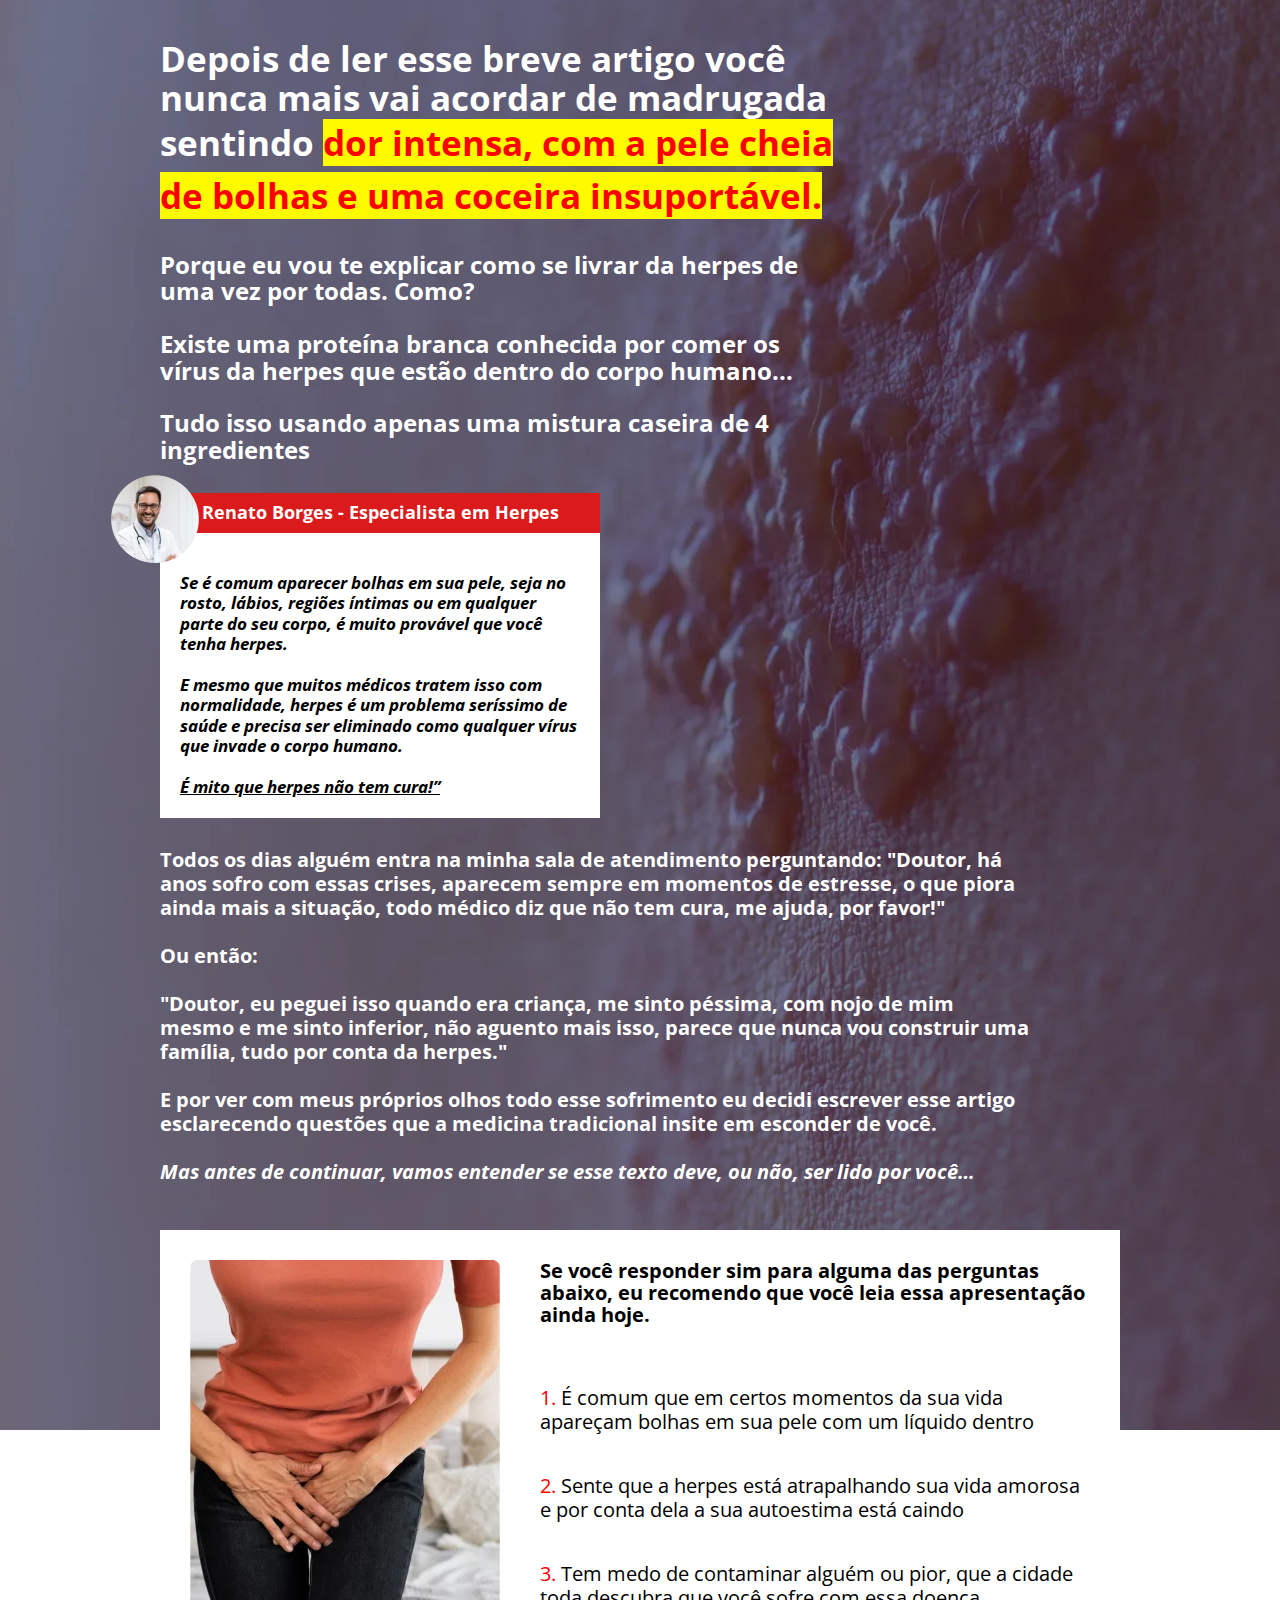
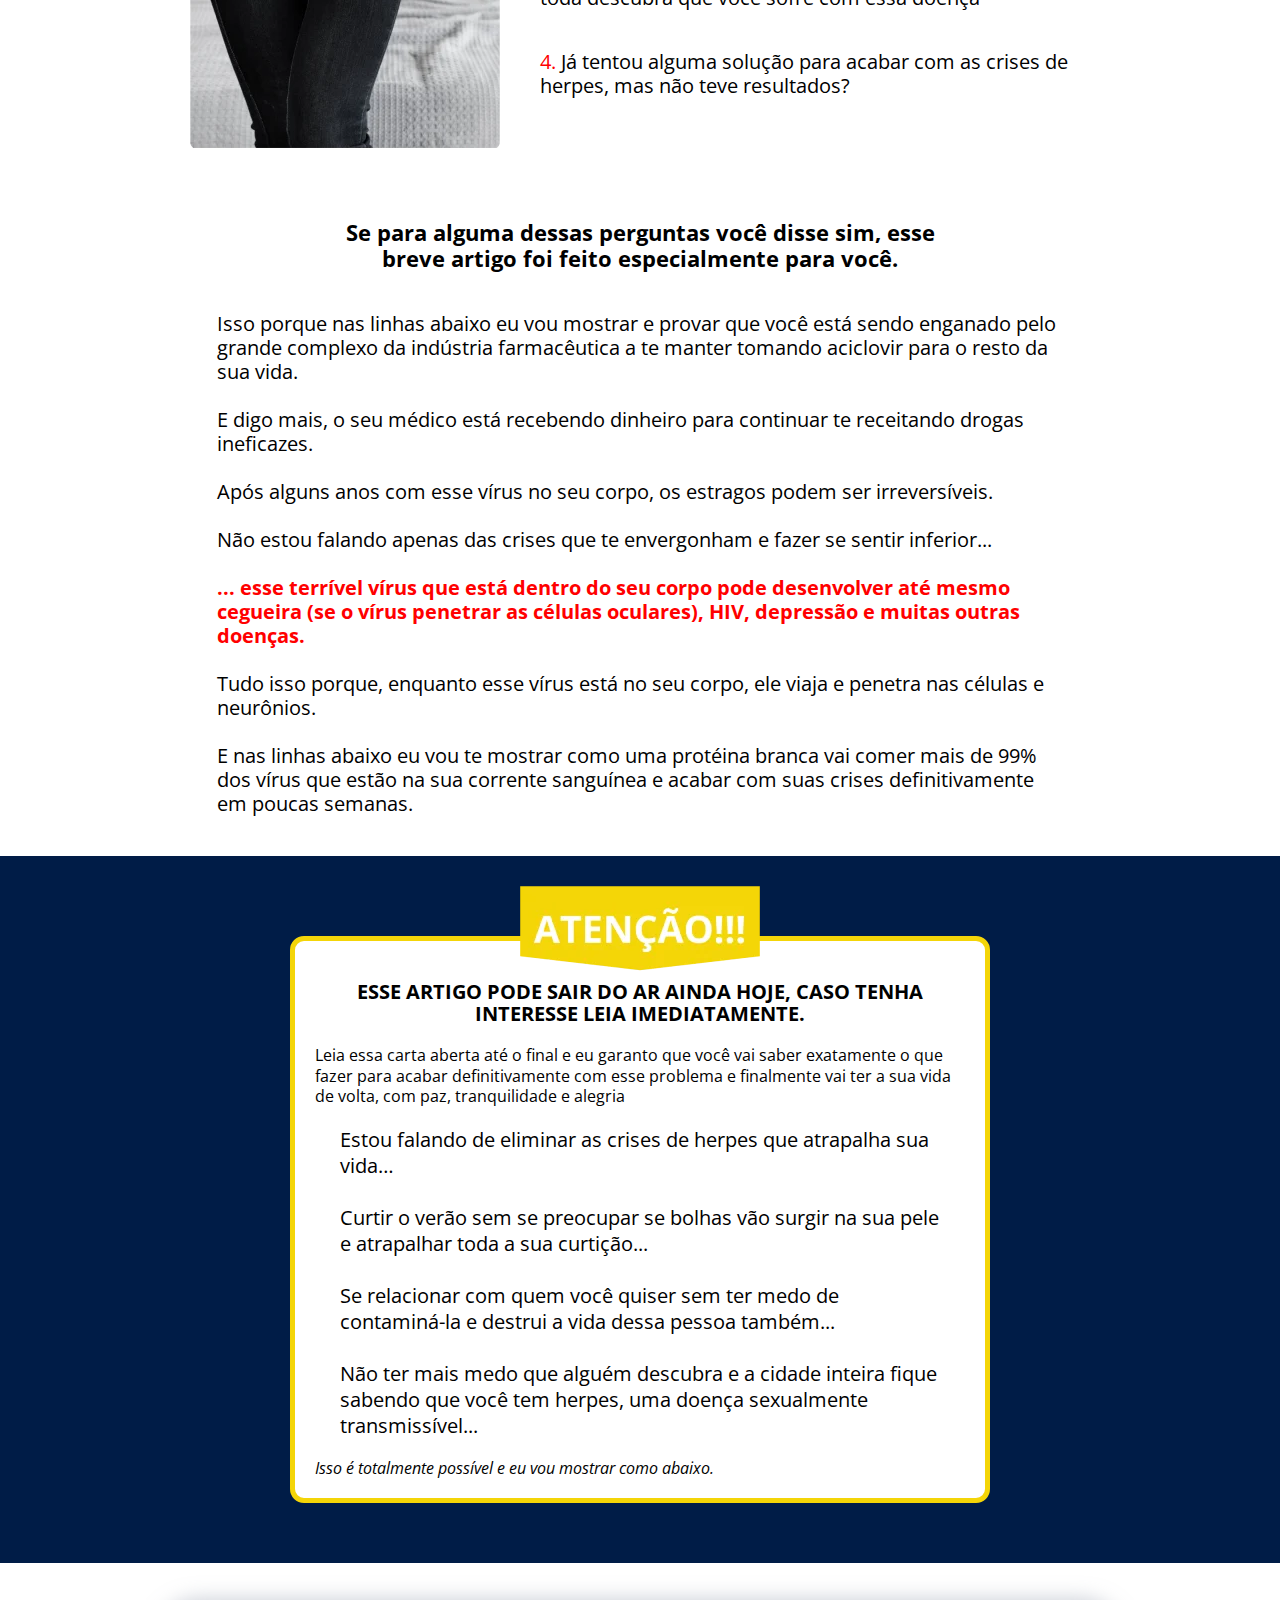
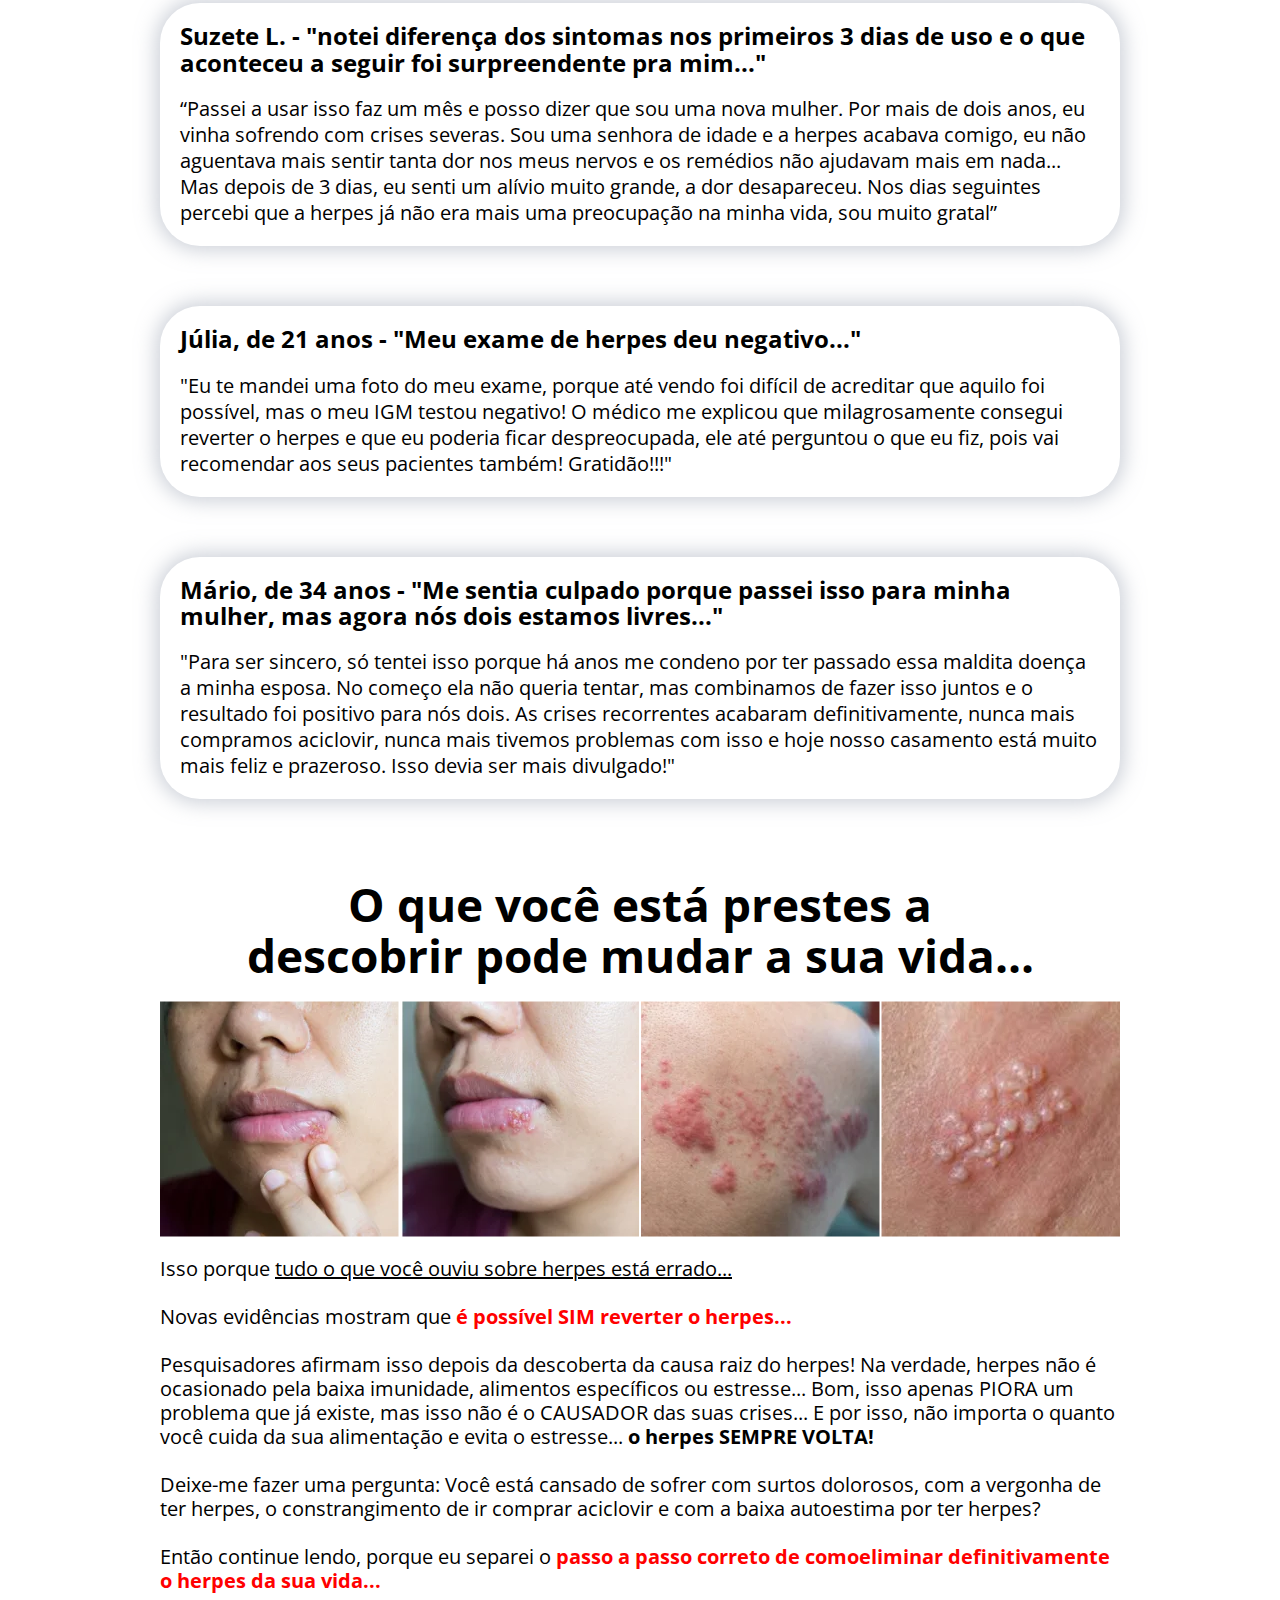
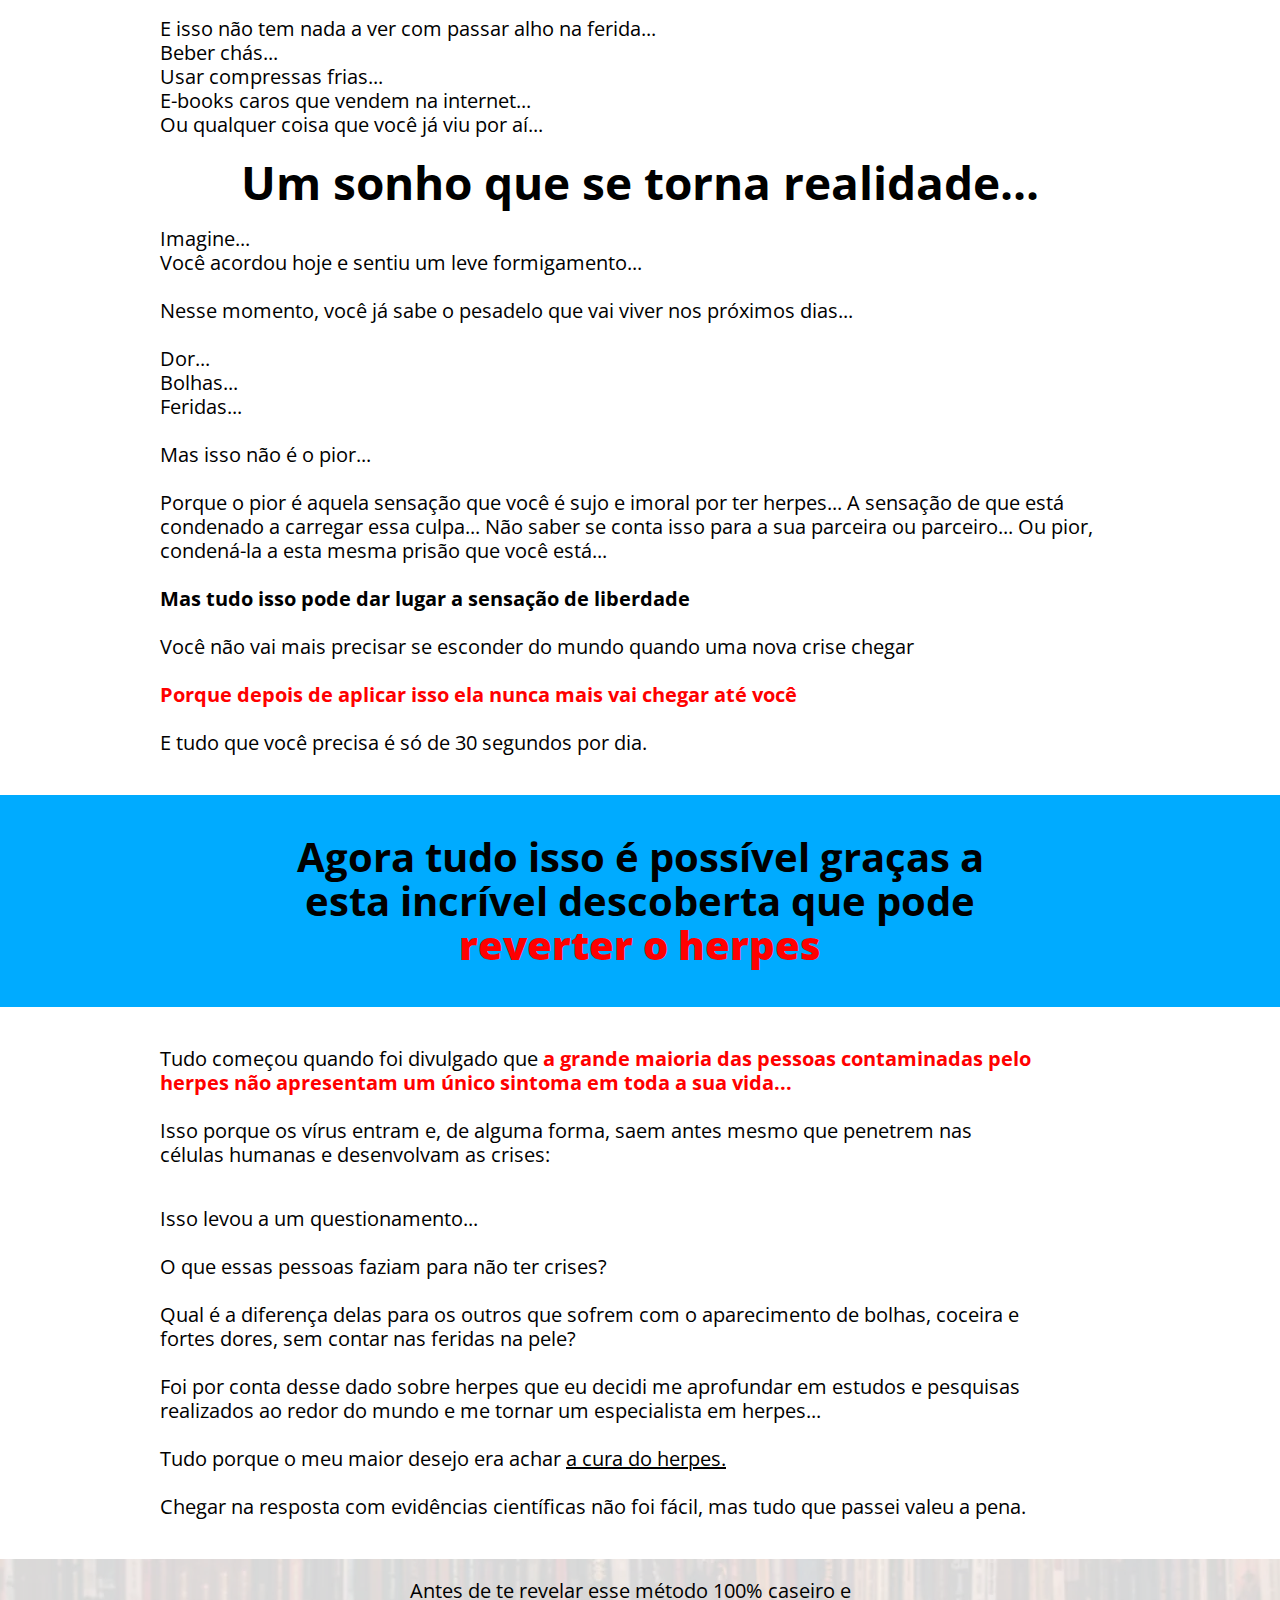
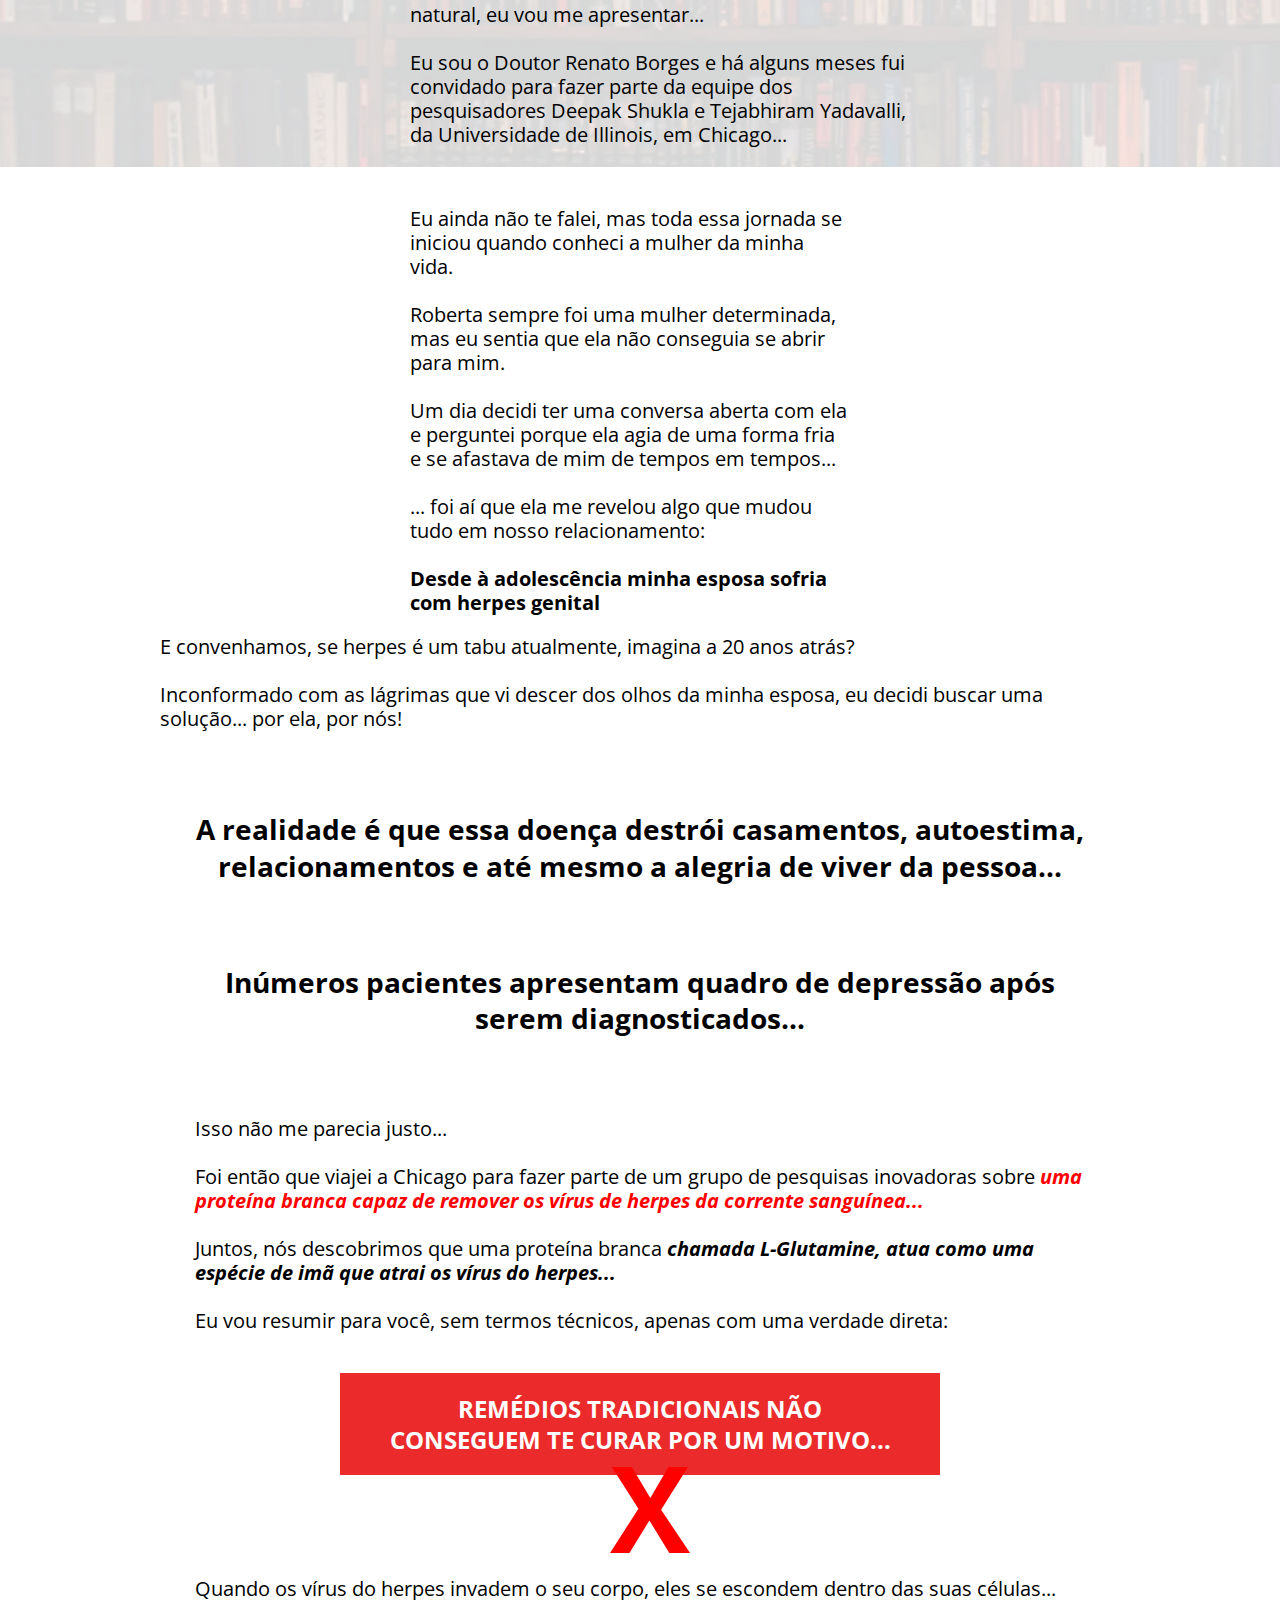
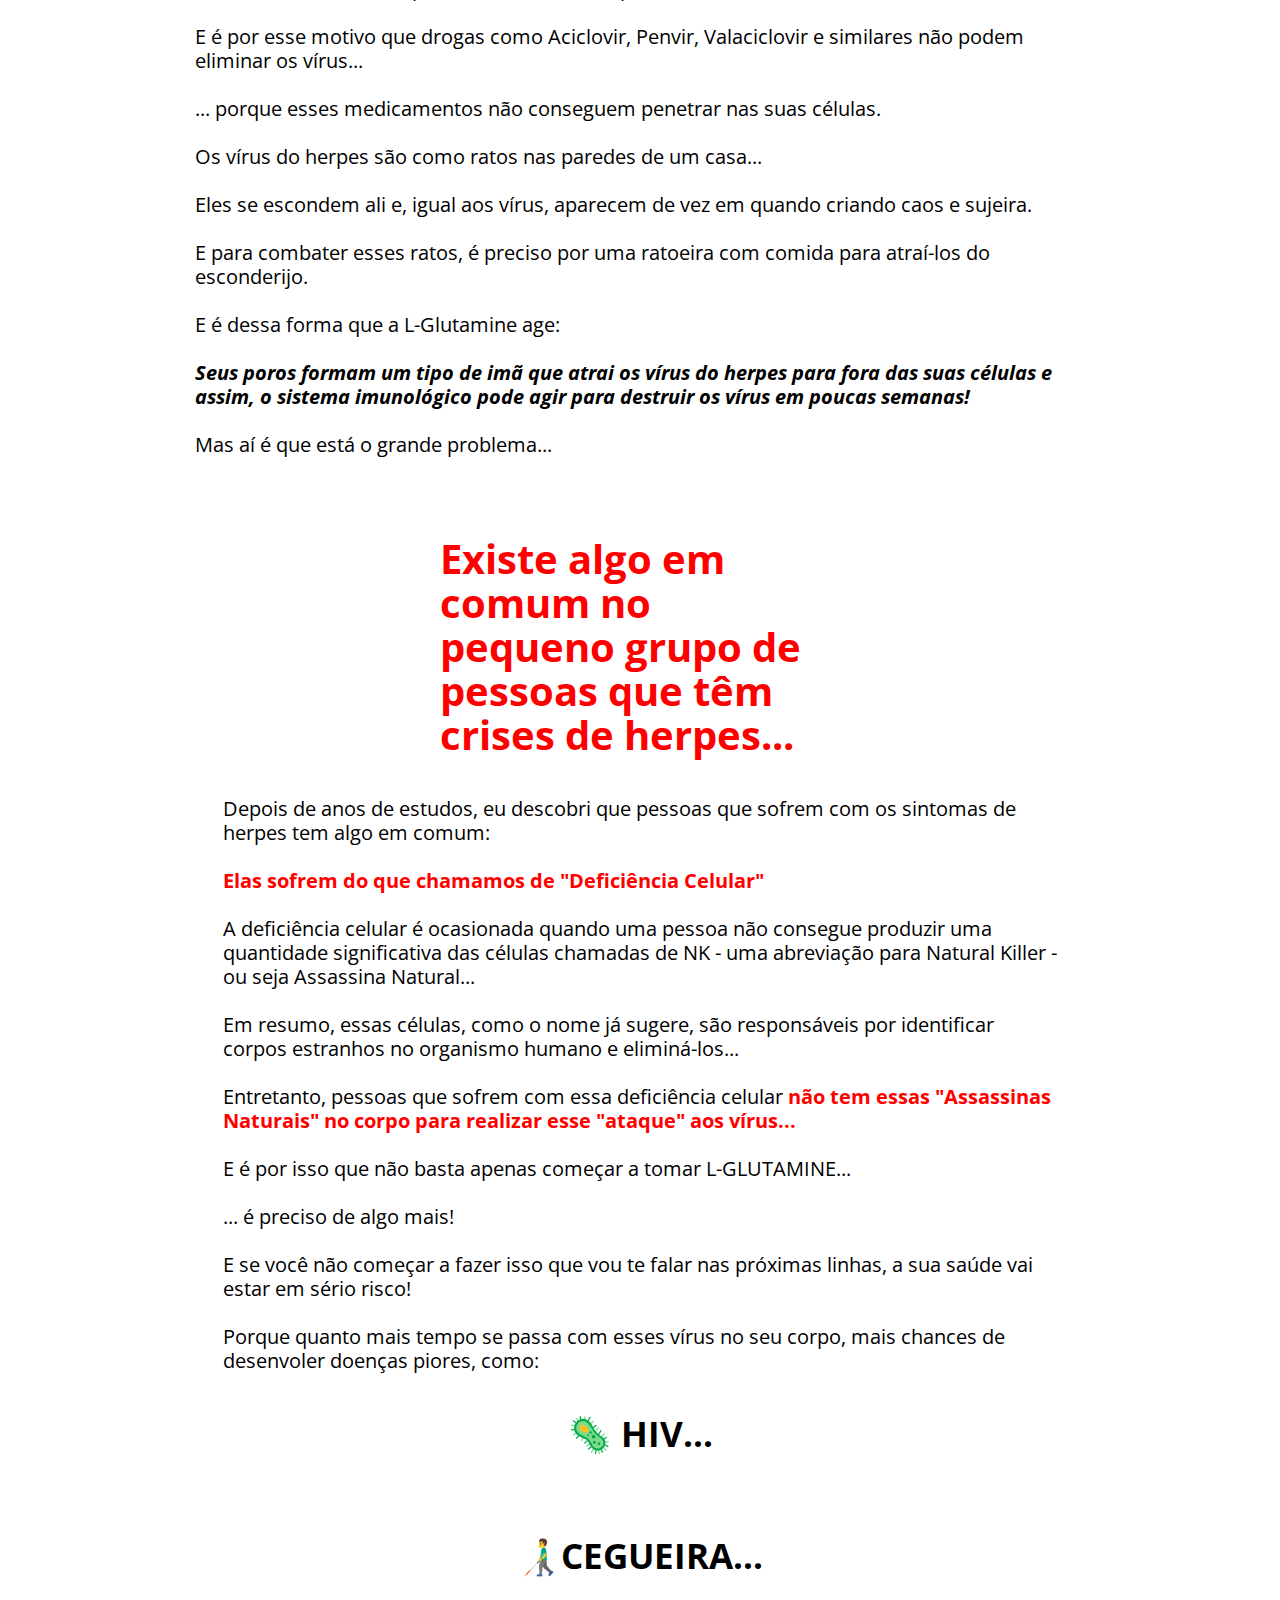
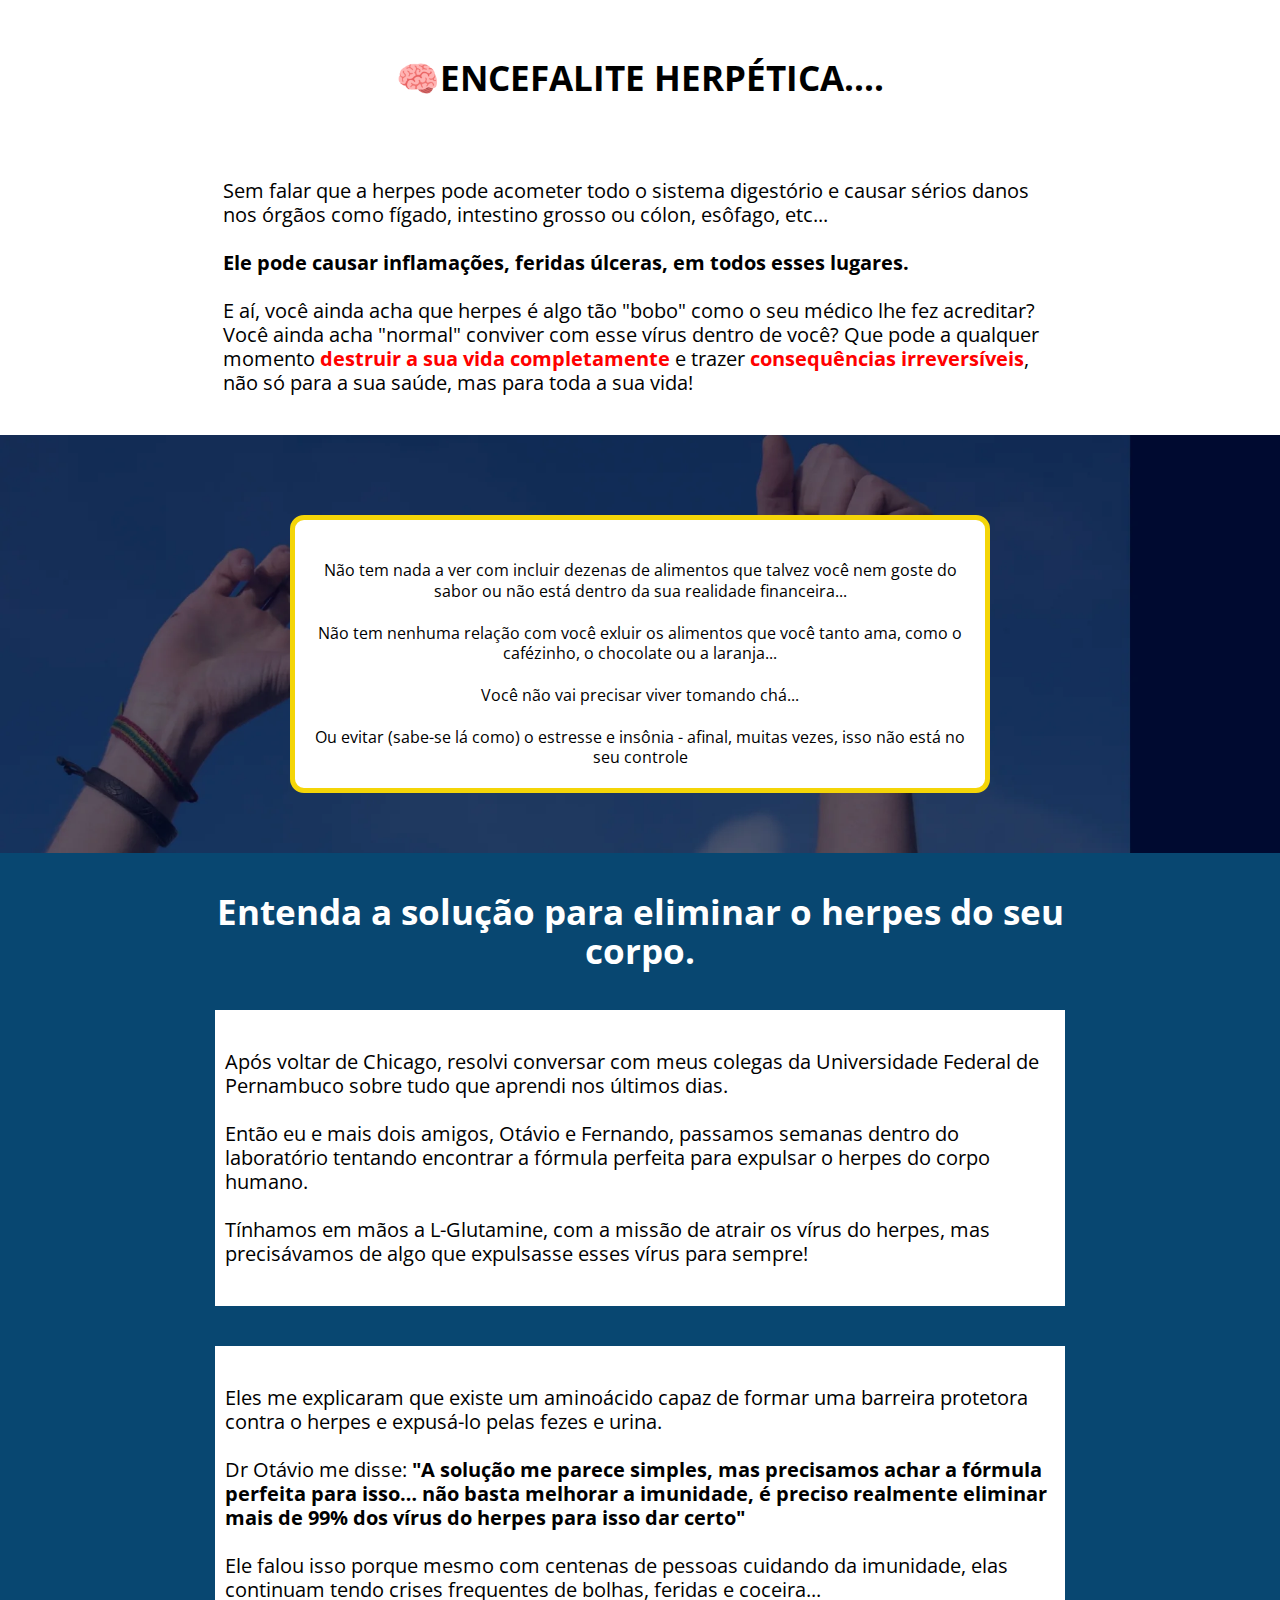
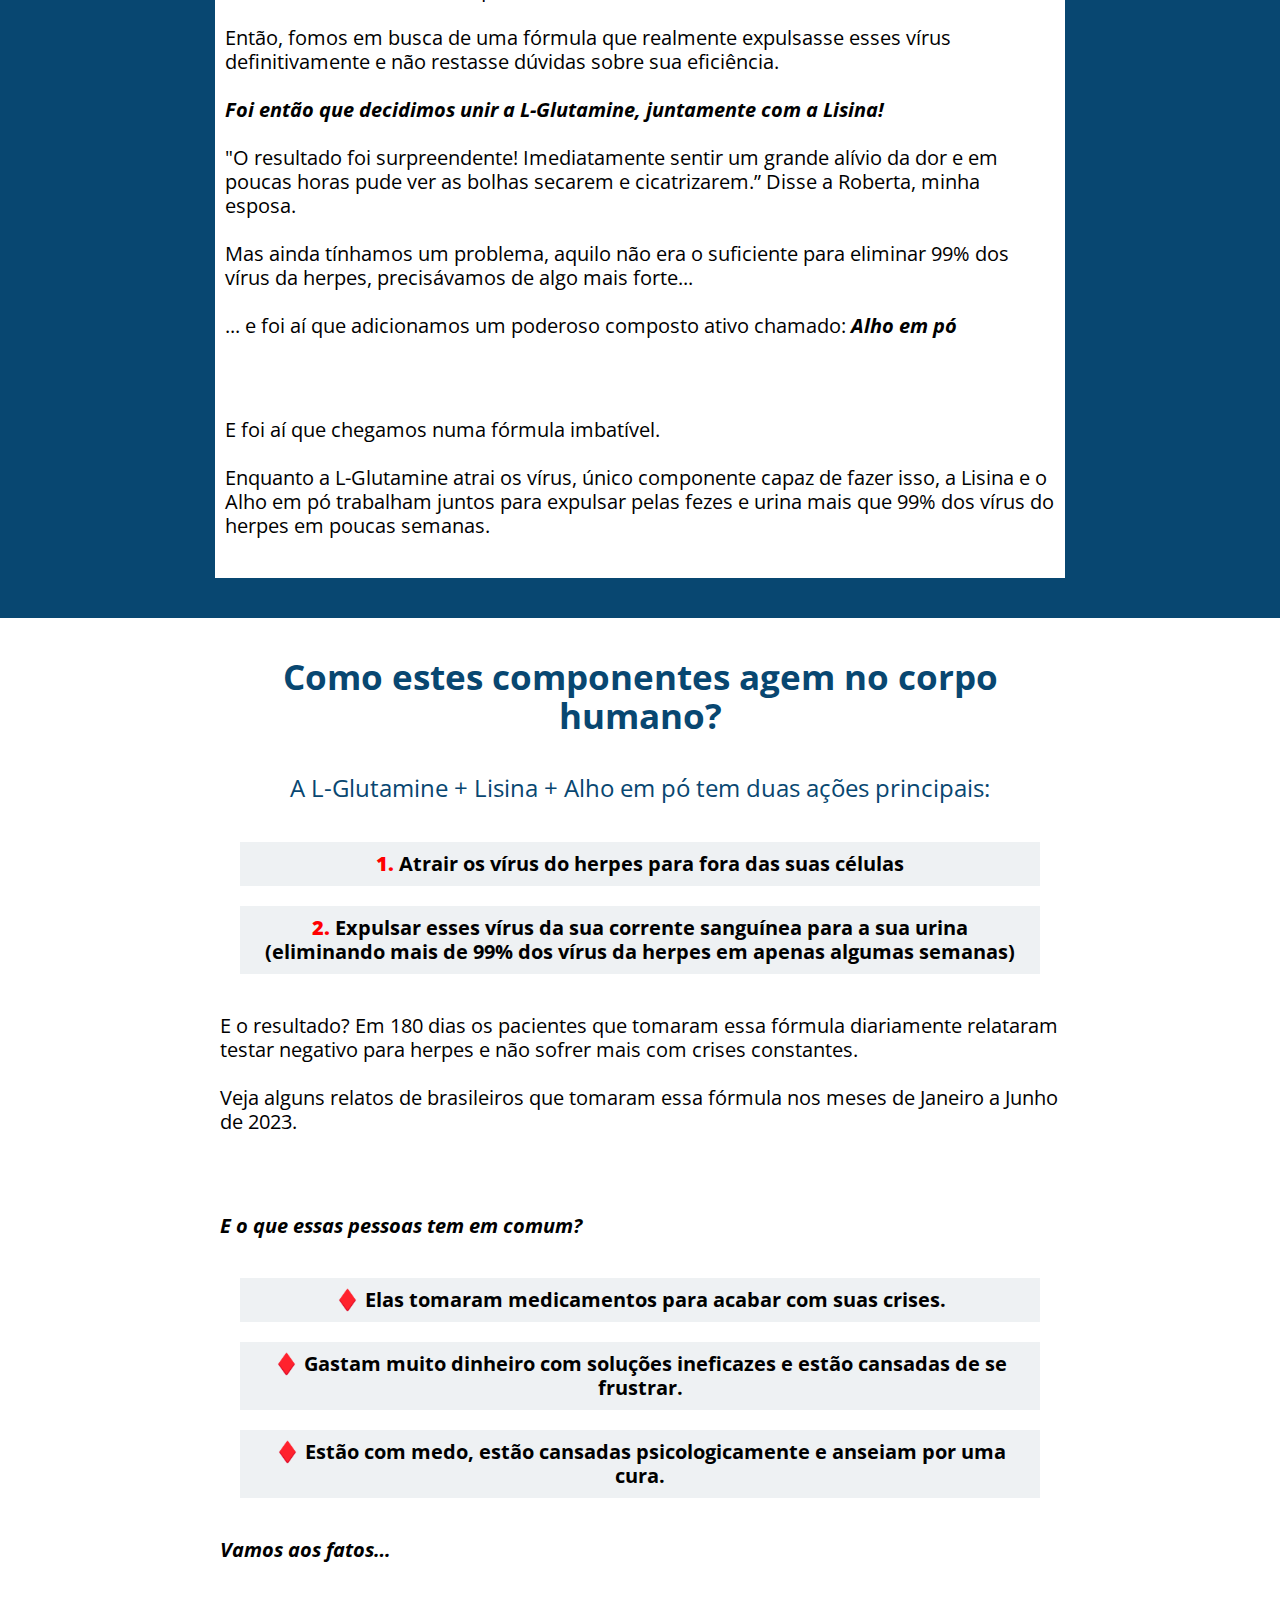
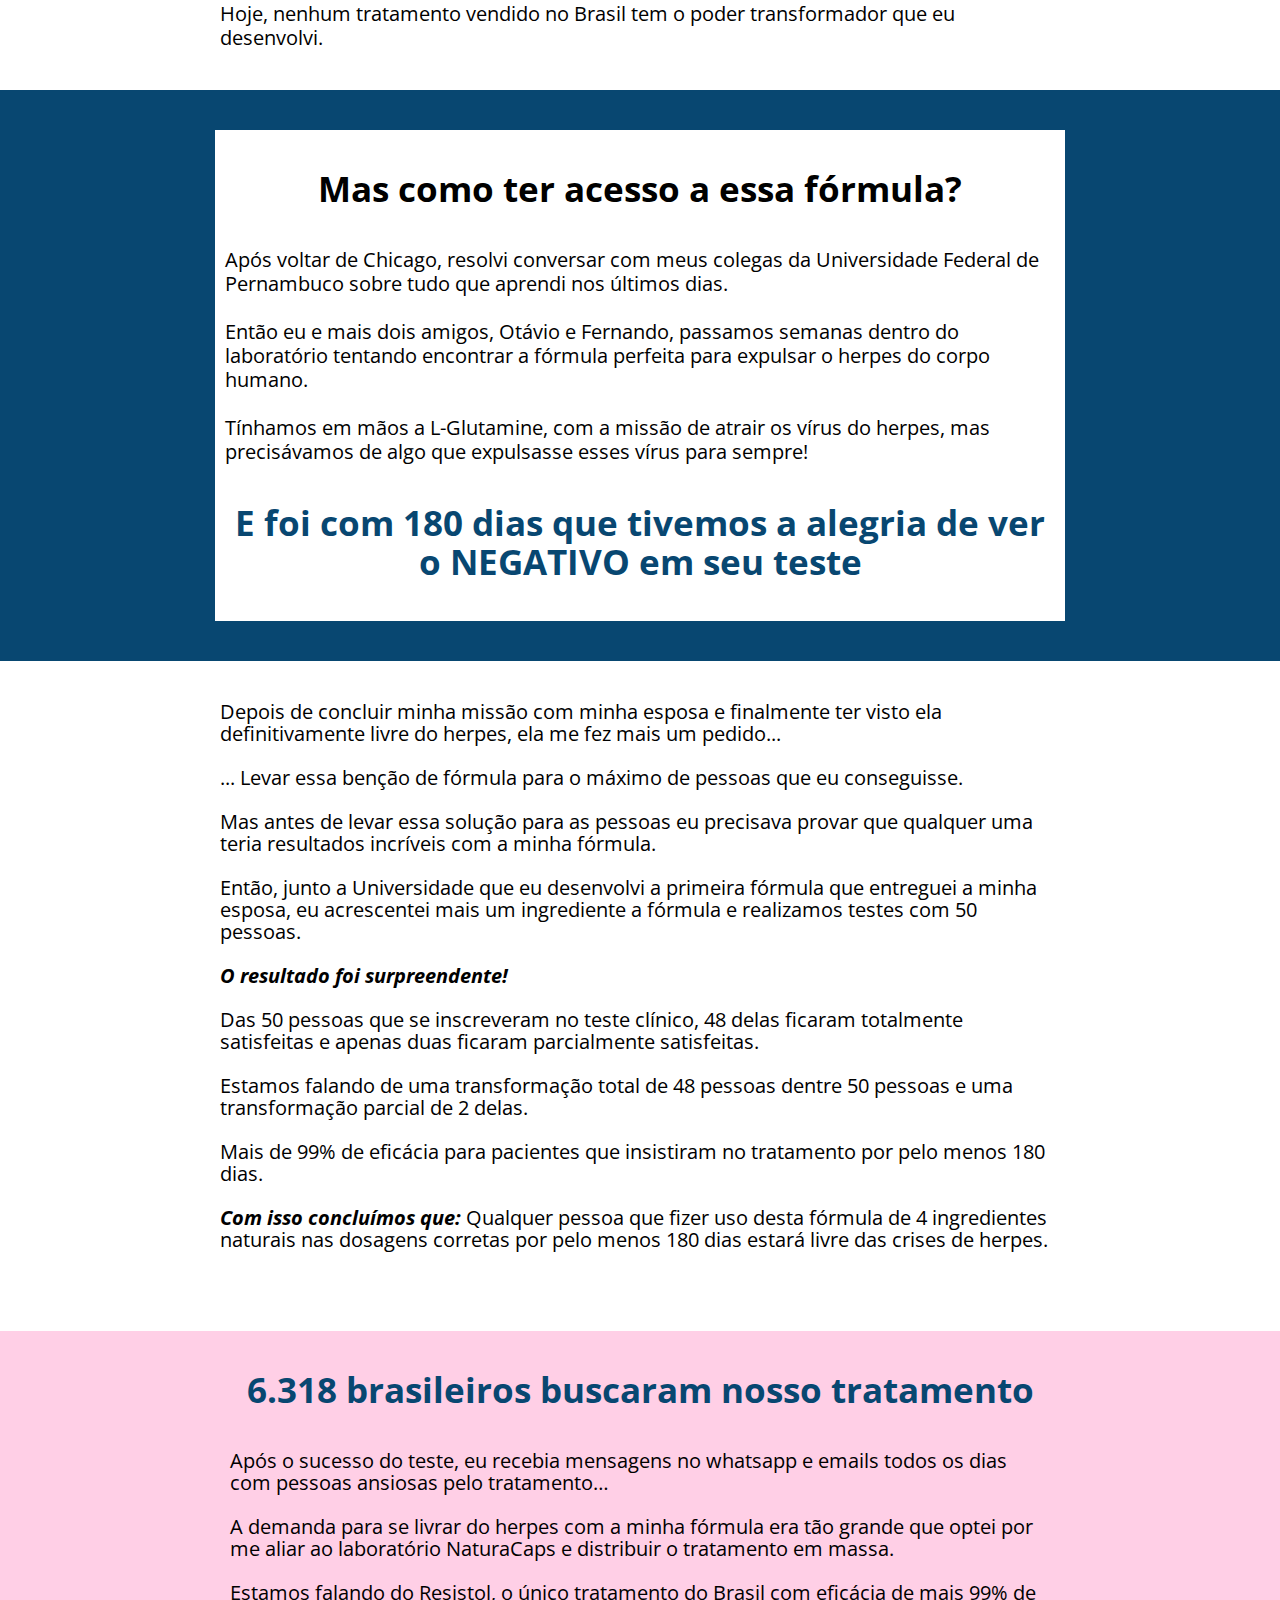
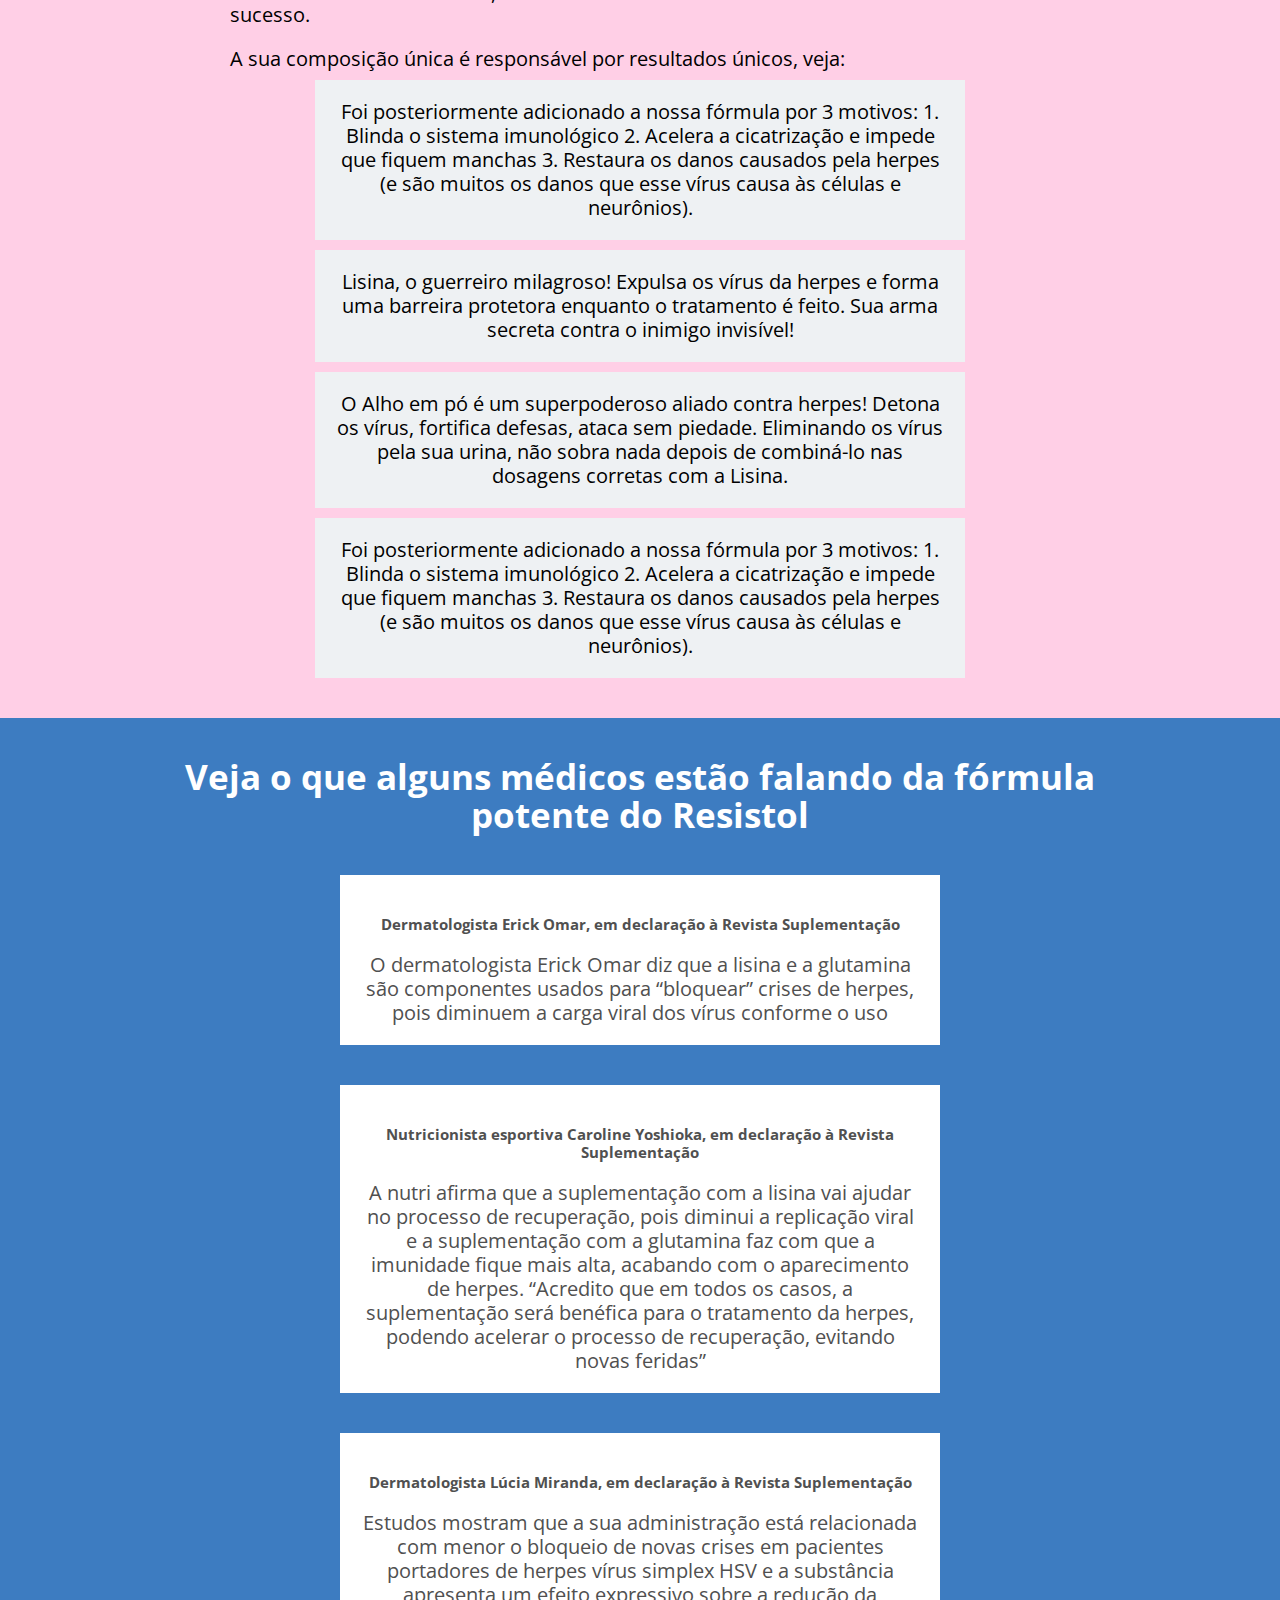
<file: index.html>
<!DOCTYPE html>
<html lang="pt-br">

<head>
    <meta charset="UTF-8">
    <meta name="viewport" content="width=device-width, initial-scale=1.0">
    <title>TSL RESISTOL - OFICIAL</title>
    <link rel="stylesheet" href="css/style.css">
    <link rel="stylesheet" href="css/swiper-bundle.min.css">
    <link rel="icon" href="https://cdn.greatapps.com.br/_greatpages/default.ico">
</head>

<body>

    <div class="container_mg container_bg_1">
        <div class="container_mg_int">
            <div class="area_container_mg">
                <div class="area_container_mg_int">
                    <div class="title_container_1">
                        <h2>
                            Depois de ler esse breve artigo você nunca mais vai acordar de madrugada sentindo <span>dor
                                intensa,
                                com a pele cheia de bolhas e uma coceira insuportável.</span>
                        </h2>
                    </div>

                    <div class="sub_title_container_1">
                        <p>
                            Porque eu vou te explicar como se livrar da herpes de uma vez por todas. Como?<br><br>

                            Existe uma proteína branca conhecida por comer os vírus da herpes que estão dentro do corpo
                            humano...<br><br>

                            Tudo isso usando apenas uma mistura caseira de
                            4 ingredientes
                        </p>
                    </div>


                    <div class="area_box_container_1">
                        <img src="img/renato_borges.webp" alt="">
                        <div class="barra_box">
                            <h2>
                                Renato Borges - Especialista em Herpes
                            </h2>
                        </div>
                        <div class="sub_title_box">
                            <p>
                                Se é comum aparecer bolhas em sua pele, seja no rosto, lábios, regiões íntimas ou em
                                qualquer parte do seu corpo, é muito provável que você tenha herpes.<br><br> E mesmo que
                                muitos médicos tratem isso com normalidade, herpes é um problema seríssimo de saúde e
                                precisa ser eliminado como qualquer vírus que invade o corpo humano.<br><br> <u>É mito
                                que herpes não tem cura!”</u>
                            </p>
                        </div>
                    </div>

                </div>


                <div class="info_container_1">
                    <p>
                        Todos os dias alguém entra na minha sala de atendimento perguntando: "Doutor, há anos sofro com
                        essas crises, aparecem sempre em momentos de estresse, o que piora ainda mais a situação, todo
                        médico diz que não tem cura, me ajuda, por favor!"<br><br>

                        Ou então:<br><br>

                        "Doutor, eu peguei isso quando era criança, me sinto péssima, com nojo de mim mesmo e me sinto
                        inferior, não aguento mais isso, parece que nunca vou construir uma família, tudo por conta da
                        herpes."<br><br>

                        E por ver com meus próprios olhos todo esse sofrimento eu decidi escrever esse artigo
                        esclarecendo questões que a medicina tradicional insite em esconder de você.<br><br>

                        <u>Mas antes de continuar, vamos entender se esse texto deve, ou não, ser lido por você…</u>
                    </p>
                </div>

            </div>
        </div>
    </div>


    <div class="container_mg container_2">
        <div class="container_mg_int">
            <div class="area_container_2">
                <div class="box_container_2">
                    <div class="box_container_2_int">
                        <img src="img/herpes_genital_mulher.webp" alt="" loading="lazy">

                        <div class="area_text_container_2">
                            <div class="title_container_2">
                                <h2>
                                    Se você responder sim para alguma das perguntas abaixo, eu recomendo que você leia
                                    essa apresentação ainda hoje.
                                </h2>
                            </div>

                            <div class="area_infos_container_2">
                                <span>
                                    <u>1.</u> É comum que em certos momentos da sua vida apareçam bolhas em sua pele com
                                    um líquido dentro
                                </span>
                                <span>
                                    <u>2.</u> Sente que a herpes está atrapalhando sua vida amorosa e por conta dela a
                                    sua autoestima está caindo
                                </span>
                                <span>
                                    <u>3.</u> Tem medo de contaminar alguém ou pior, que a cidade toda descubra que você
                                    sofre com essa doença
                                </span>
                                <span>
                                    <u>4.</u> Já tentou alguma solução para acabar com as crises de herpes, mas não teve
                                    resultados?
                                </span>
                            </div>
                        </div>
                    </div>
                </div>

                <div class="title_info_containe_2">
                    <h2>
                        Se para alguma dessas perguntas você disse sim, esse breve artigo foi feito especialmente
                        para você.
                    </h2>
                </div>

                <div class="area_texts_info_container_2">

                    <div class="sub_title_info_containe_2">
                        <p>
                            Isso porque nas linhas abaixo eu vou mostrar e provar que você está sendo enganado pelo
                            grande complexo da indústria farmacêutica a te manter tomando aciclovir para o resto da sua
                            vida.<br><br>


                            E digo mais, o seu médico está recebendo dinheiro para continuar te receitando drogas
                            ineficazes.<br><br>

                            Após alguns anos com esse vírus no seu corpo, os estragos podem ser irreversíveis.<br><br>

                            Não estou falando apenas das crises que te envergonham e fazer se sentir inferior...<br><br>

                            <b>... esse terrível vírus que está dentro do seu corpo pode desenvolver até mesmo cegueira
                                (se
                                o vírus penetrar as células oculares), HIV, depressão e muitas outras
                                doenças.</b><br><br>

                            Tudo isso porque, enquanto esse vírus está no seu corpo, ele viaja e penetra nas células e
                            neurônios.<br><br>

                            E nas linhas abaixo eu vou te mostrar como uma protéina branca vai comer mais de 99% dos
                            vírus que estão na sua corrente sanguínea e acabar com suas crises definitivamente em poucas
                            semanas.
                        </p>
                    </div>

                </div>


            </div>


        </div>
    </div>


    <div class="container_mg container_3">
        <div class="container_mg_int container_3_int">
            <div class="area_container_3">

                <img src="img/atencao.webp" alt="" loading="lazy">

                <div class="area_container_3_int">
                    <div class="title_container_3">
                        <h2>
                            ESSE ARTIGO PODE SAIR DO AR AINDA HOJE, CASO TENHA INTERESSE LEIA IMEDIATAMENTE.
                        </h2>
                    </div>

                    <div class="sub_title_container_3">
                        <p>
                            Leia essa carta aberta até o final e eu garanto que você vai saber exatamente o que fazer
                            para acabar definitivamente com esse problema e finalmente vai ter a sua vida de volta, com
                            paz, tranquilidade e alegria
                        </p>
                    </div>

                    <div class="info_container_3">
                        <p>
                            Estou falando de eliminar as crises de herpes que atrapalha sua vida…<br><br>

                            Curtir o verão sem se preocupar se bolhas vão surgir na sua pele e atrapalhar toda a sua
                            curtição...<br><br>

                            Se relacionar com quem você quiser sem ter medo de contaminá-la e destrui a vida dessa
                            pessoa também...<br><br>

                            Não ter mais medo que alguém descubra e a cidade inteira fique sabendo que você tem herpes,
                            uma doença sexualmente transmissível...
                        </p>
                    </div>

                    <div class="info_card_container_3">
                        <p>
                            Isso é totalmente possível e eu vou mostrar como abaixo.
                        </p>
                    </div>

                </div>
            </div>
        </div>
    </div>



    <div class="container_mg">
        <div class="container_mg_int">
            <div class="area_container_4">

                <div class="area_card_container_4">
                    <div class="area_card_container_4_int">
                        <div class="title_container_4">
                            <h2>
                                Suzete L. - "notei diferença dos sintomas nos primeiros 3 dias de
                                uso e o que aconteceu a seguir foi surpreendente pra mim..."
                            </h2>
                        </div>
                        <div class="sub_title_container_4">
                            <p>
                                “Passei a usar isso faz um mês e posso dizer que sou uma nova mulher. Por mais de
                                dois anos, eu vinha sofrendo com crises severas. Sou uma senhora de idade e a
                                herpes acabava comigo, eu não aguentava mais sentir tanta dor nos meus nervos e
                                os remédios não ajudavam mais em nada... Mas depois de 3 dias, eu senti um alívio
                                muito grande, a dor desapareceu. Nos dias seguintes percebi que a herpes já não era
                                mais uma preocupação na minha vida, sou muito gratal”
                            </p>
                        </div>
                    </div>
                </div>

                <div class="area_card_container_4">
                    <div class="area_card_container_4_int">
                        <div class="title_container_4">
                            <h2>
                                Júlia, de 21 anos - "Meu exame de herpes deu negativo..."
                            </h2>
                        </div>
                        <div class="sub_title_container_4">
                            <p>
                                "Eu te mandei uma foto do meu exame, porque até vendo foi difícil de acreditar que
                                aquilo foi possível, mas o meu IGM testou negativo!

                                O médico me explicou que milagrosamente consegui reverter o herpes e que eu
                                poderia ficar despreocupada, ele até perguntou o que eu fiz, pois vai recomendar
                                aos seus pacientes também! Gratidão!!!"
                            </p>
                        </div>
                    </div>
                </div>

                <div class="area_card_container_4">
                    <div class="area_card_container_4_int">
                        <div class="title_container_4">
                            <h2>
                                Mário, de 34 anos - "Me sentia culpado porque passei isso para
                                minha mulher, mas agora nós dois estamos livres..."
                            </h2>
                        </div>
                        <div class="sub_title_container_4">
                            <p>
                                "Para ser sincero, só tentei isso porque há anos me condeno por ter passado essa
                                maldita doença a minha esposa. No começo ela não queria tentar, mas combinamos
                                de fazer isso juntos e o resultado foi positivo para nós dois. As crises recorrentes
                                acabaram definitivamente, nunca mais compramos aciclovir, nunca mais tivemos
                                problemas com isso e hoje nosso casamento está muito mais feliz e prazeroso. Isso
                                devia ser mais divulgado!"
                            </p>
                        </div>
                    </div>
                </div>

            </div>
        </div>
    </div>



    <div class="container_mg">
        <div class="container_mg_int">

            <div class="area_container_5">
                <div class="title_container_5">
                    <h2>
                        O que você está prestes a descobrir pode mudar a sua vida...
                    </h2>
                </div>
                <img src="img/tipos_de_herpes.webp" alt="" loading="lazy">

                <div class="sub_title_container_5">
                    <p>
                        Isso porque <u>tudo o que você ouviu sobre herpes está errado...</u><br><br>

                        Novas evidências mostram que <b class="color_red">é possível SIM reverter o
                            herpes...</b><br><br>

                        Pesquisadores afirmam isso depois da descoberta da causa raiz do herpes!
                        Na verdade, herpes não é ocasionado pela baixa imunidade, alimentos específicos ou estresse...
                        Bom, isso apenas PIORA um problema que já existe, mas isso não é o CAUSADOR das suas crises...
                        E por isso, não importa o quanto você cuida da sua alimentação e evita o estresse... <b>o herpes
                            SEMPRE VOLTA!</b><br><br>

                        Deixe-me fazer uma pergunta: Você está cansado de sofrer com surtos dolorosos, com a vergonha de
                        ter herpes, o constrangimento de ir comprar aciclovir e com a baixa autoestima por ter
                        herpes?<br><br>

                        Então continue lendo, porque eu separei o <b class="color_red">passo a passo correto de
                            comoeliminar definitivamente
                            o herpes da sua vida...</b><br><br>

                        E isso não tem nada a ver com passar alho na ferida...<br>
                        Beber chás...<br>
                        Usar compressas frias...<br>
                        E-books caros que vendem na internet...<br>
                        Ou qualquer coisa que você já viu por aí...
                    </p>
                </div>


                <div class="info_title_container_5">
                    <h2>
                        Um sonho que se torna realidade...
                    </h2>
                </div>

                <div class="area_texts_container_5">
                    <div class="sub_title_container_5">
                        <p>
                            Imagine...<br>
                            Você acordou hoje e sentiu um leve formigamento...<br><br>

                            Nesse momento, você já sabe o pesadelo que vai viver nos próximos dias...<br><br>

                            Dor...<br>
                            Bolhas...<br>
                            Feridas...<br><br>

                            Mas isso não é o pior...<br><br>

                            Porque o pior é aquela sensação
                            que você é sujo e imoral por ter herpes...
                            A sensação de que está condenado a carregar essa culpa...
                            Não saber se conta isso para a sua parceira ou parceiro...
                            Ou pior, condená-la a esta mesma prisão que você está...<br><br>

                            <b>Mas tudo isso pode dar lugar
                                a sensação de liberdade</b><br><br>

                            Você não vai mais precisar se esconder do mundo
                            quando uma nova crise chegar<br><br>

                            <b class="color_red">Porque depois de aplicar isso ela nunca mais
                                vai chegar até você</b><br><br>

                            E tudo que você precisa é só de 30 segundos por dia.
                        </p>
                    </div>
                    <img src="img/casal.webp" alt="" loading="lazy">
                </div>

            </div>

        </div>
    </div>




    <div class="area_card_info_container_5">
        <div class="info_card_container_5">
            <p>
                Agora tudo isso é possível graças a esta incrível descoberta que pode
                <b>reverter o herpes</b>
            </p>
        </div>
    </div>



    <div class="container_mg">
        <div class="container_mg_int">
            <div class="area_container_6">

                <div class="info_title_container_6">
                    <p>
                        Tudo começou quando foi divulgado que <b>a grande maioria das pessoas contaminadas pelo herpes
                            não
                            apresentam um único sintoma em toda a sua vida...</b><br><br>

                        Isso porque os vírus entram e, de alguma forma, saem antes mesmo que penetrem nas células
                        humanas e desenvolvam as crises:
                    </p>
                </div>

                <img src="img/porcentagem.webp" alt="" loading="lazy">


                <div class="info_title_container_6">
                    <p>
                        Isso levou a um questionamento...<br><br>

                        O que essas pessoas faziam para não ter crises?<br><br>

                        Qual é a diferença delas para os outros que sofrem com o aparecimento de bolhas, coceira e
                        fortes dores, sem contar nas feridas na pele?<br><br>


                        Foi por conta desse dado sobre herpes que eu decidi me aprofundar em estudos e pesquisas
                        realizados ao redor do mundo e me tornar um especialista em herpes...<br><br>

                        Tudo porque o meu maior desejo era achar <u>a cura do herpes.</u><br><br>

                        Chegar na resposta com evidências científicas não foi fácil, mas tudo que passei valeu a pena.
                    </p>
                </div>



            </div>
        </div>
    </div>



    <div class="container_mg container_7">
        <div class="sobreposicao"></div>
        <div class="container_mg_int container_7_int">
            <div class="area_container_7">
                <img src="img/renato_borges_perfil.webp" alt="Renato Borges" loading="lazy">

                <div class="area_text_container_7">
                    <div class="info_container_7">
                        <p>
                            Antes de te revelar esse método 100% caseiro e natural, eu vou me apresentar...<br><br>

                            Eu sou o Doutor Renato Borges e há alguns meses fui convidado para fazer parte da equipe dos
                            pesquisadores Deepak Shukla e Tejabhiram Yadavalli, da Universidade de Illinois, em
                            Chicago...
                        </p>
                    </div>
                </div>
            </div>
        </div>
    </div>


    <div class="container_mg">
        <div class="container_mg_int container_8_int">
            <div class="area_container_8">
                <div class="area_texts_container_8">
                    <div class="info_container_8">
                        <p>
                            Eu ainda não te falei, mas toda essa jornada se iniciou quando conheci a mulher da minha
                            vida.<br><br>

                            Roberta sempre foi uma mulher determinada, mas eu sentia que ela não conseguia se abrir para
                            mim.<br><br>

                            Um dia decidi ter uma conversa aberta com ela e perguntei porque ela agia de uma forma fria
                            e se afastava de mim de tempos em tempos...<br><br>

                            ... foi aí que ela me revelou algo que mudou tudo em nosso relacionamento:<br><br>

                            <b>Desde à adolescência minha esposa sofria com herpes genital</b>
                        </p>
                    </div>

                </div>

                <img src="img/esposa.webp" alt="" loading="lazy">


                <div class="info_container_8">
                    <p>
                        E convenhamos, se herpes é um tabu atualmente, imagina a 20 anos atrás?<br><br>

                        Inconformado com as lágrimas que vi descer dos olhos da minha esposa, eu decidi buscar uma
                        solução... por ela, por nós!
                    </p>
                </div>

            </div>
        </div>
    </div>


    <div class="container_mg">
        <div class="container_mg_int container_int_9">
            <div class="area_container_9">

                <div class="title_container_9">
                    <h2>
                        A realidade é que essa doença destrói casamentos, autoestima, relacionamentos e até mesmo a
                        alegria de viver da pessoa...
                    </h2>
                </div>

                <img src="img/casal_brigando.webp" alt="" loading="lazy">

                <div class="title_container_9">
                    <h2>
                        Inúmeros pacientes apresentam quadro de depressão após serem diagnosticados...
                    </h2>
                </div>

                <img src="img/depressao_herpes.webp" alt="" loading="lazy">

                <div class="sub_title_container_9">
                    <p>
                        Isso não me parecia justo...<br><br>

                        Foi então que viajei a Chicago para fazer parte de um grupo de pesquisas inovadoras sobre <b
                            class="color_red">uma
                            proteína branca capaz de remover os vírus de herpes da corrente sanguínea...</b><br><br>

                        Juntos, nós descobrimos que uma proteína branca <b>chamada L-Glutamine, atua como uma espécie de
                            imã que atrai os vírus do herpes...</b><br><br>

                        Eu vou resumir para você, sem termos técnicos, apenas com uma verdade direta:
                    </p>
                </div>

                <div class="area_bar_text_container_9">
                    <div class="bar_text_container_9">
                        <h2>
                            REMÉDIOS TRADICIONAIS NÃO CONSEGUEM TE CURAR POR UM MOTIVO...
                        </h2>
                    </div>
                </div>

                <div class="area_img_medicamento">
                    <img src="img/aciclovir.webp" alt="" loading="lazy">
                    <div class="medicamento_x">X</div>
                </div>
                <div class="sub_title_container_9">
                    <p>
                        Quando os vírus do herpes invadem o seu corpo, eles se escondem dentro das suas
                        células...<br><br>

                        E é por esse motivo que drogas como Aciclovir, Penvir, Valaciclovir e similares não podem
                        eliminar os vírus...<br><br>

                        ... porque esses medicamentos não conseguem penetrar nas suas células.<br><br>

                        Os vírus do herpes são como ratos nas paredes de um casa...<br><br>

                        Eles se escondem ali e, igual aos vírus, aparecem de vez em quando criando caos e
                        sujeira.<br><br>

                        E para combater esses ratos, é preciso por uma ratoeira com comida para atraí-los do
                        esconderijo.<br><br>

                        E é dessa forma que a L-Glutamine age:<br><br>

                        <b>Seus poros formam um tipo de imã que atrai os vírus do herpes para fora das suas células e
                            assim, o sistema imunológico pode agir para destruir os vírus em poucas semanas!</b><br><br>

                        Mas aí é que está o grande problema...
                    </p>
                </div>


            </div>
        </div>
    </div>


    <div class="container_mg">
        <div class="container_mg_int container_10_int">
            <div class="area_container_10">

                <div class="area_info_container_10">
                    <div class="title_info_container_10">
                        <h2>
                            Existe algo em comum no
                            pequeno grupo de pessoas que têm crises de herpes...
                        </h2>
                    </div>

                    <img src="img/crises_herpes.webp" alt="" loading="lazy">
                </div>


                <div class="sub_title_container_10">
                    <p>
                        Depois de anos de estudos, eu descobri que pessoas que sofrem com os sintomas de herpes tem algo
                        em comum:<br><br>

                        <b class="color_red">Elas sofrem do que chamamos de "Deficiência Celular"</b><br><br>

                        A deficiência celular é ocasionada quando uma pessoa não consegue produzir uma quantidade
                        significativa das células chamadas de NK - uma abreviação para Natural Killer - ou seja
                        Assassina Natural...<br><br>

                        Em resumo, essas células, como o nome já sugere, são responsáveis por identificar corpos
                        estranhos no organismo humano e eliminá-los...<br><br>

                        Entretanto, pessoas que sofrem com essa deficiência celular <b class="color_red">não tem essas
                            "Assassinas Naturais"
                            no corpo para realizar esse "ataque" aos vírus...</b><br><br>

                        E é por isso que não basta apenas começar a tomar L-GLUTAMINE...<br><br>

                        ... é preciso de algo mais!<br><br>

                        E se você não começar a fazer isso que vou te falar nas próximas linhas, a sua saúde vai estar
                        em sério risco!<br><br>

                        Porque quanto mais tempo se passa com esses vírus no seu corpo, mais chances de desenvoler
                        doenças piores, como:
                    </p>
                </div>

                <div class="info_texts">
                    <p>
                        🦠 HIV...
                    </p>
                </div>

                <img src="img/herpes_hiv.webp" alt="" loading="lazy">

                <div class="info_texts">
                    <p>
                        👨‍🦯CEGUEIRA...
                    </p>
                </div>

                <img src="img/resumo.webp" alt="" loading="lazy">

                <div class="info_texts">
                    <p>
                        🧠ENCEFALITE HERPÉTICA....
                    </p>
                </div>

                <img src="img/pesquisa.webp" alt="" loading="lazy">

                <div class="sub_title_container_10">
                    <p>
                        Sem falar que a herpes pode acometer todo o sistema digestório e causar sérios danos nos órgãos
                        como fígado, intestino grosso ou cólon, esôfago, etc...<br><br>

                        <b>Ele pode causar inflamações, feridas úlceras, em todos esses lugares.</b><br><br>

                        E aí, você ainda acha que herpes é algo tão "bobo" como o seu médico lhe fez acreditar?
                        Você ainda acha "normal" conviver com esse vírus dentro de você?
                        Que pode a qualquer momento <b class="color_red">destruir a sua vida completamente</b> e trazer
                        <b class="color_red">consequências
                            irreversíveis</b>, não só para a sua saúde, mas para toda a sua vida!

                    </p>
                </div>

            </div>
        </div>
    </div>





    <div class="container_mg container_11">
        <div class="container_mg_int container_11_int">
            <div class="area_container_11">

                <img src="img/existe_uma_solução.webp" alt="" loading="lazy">

                <div class="area_container_11_int">

                    <div class="sub_title_container_11">
                        <p>
                            Não tem nada a ver com incluir dezenas de alimentos que talvez você nem goste do sabor ou
                            não está dentro da sua realidade financeira...<br><br>

                            Não tem nenhuma relação com você exluir os alimentos que você tanto ama, como o cafézinho, o
                            chocolate ou a laranja...<br><br>

                            Você não vai precisar viver tomando chá...<br><br>

                            Ou evitar (sabe-se lá como) o estresse e insônia - afinal, muitas vezes, isso não está no
                            seu controle
                        </p>
                    </div>
                </div>
            </div>
        </div>
    </div>


    <div class="container_mg container_12">
        <div class="container_mg_int container_12_int">
            <div class="area_container_12">

                <div class="title_container_12">
                    <h2>
                        Entenda a solução para eliminar o herpes do seu corpo.
                    </h2>
                </div>

                <div class="area_cards_container_12">
                    <div class="sub_title_container_12">
                        <p>
                            Após voltar de Chicago, resolvi conversar com meus colegas da Universidade Federal de
                            Pernambuco sobre tudo que aprendi nos últimos dias.<br><br>

                            Então eu e mais dois amigos, Otávio e Fernando, passamos semanas dentro do laboratório
                            tentando encontrar a fórmula perfeita para expulsar o herpes do corpo humano.<br><br>

                            Tínhamos em mãos a L-Glutamine, com a missão de atrair os vírus do herpes, mas precisávamos
                            de algo que expulsasse esses vírus para sempre!
                        </p>
                    </div>
                </div>

                <div class="area_cards_container_12">
                    <div class="sub_title_container_12">
                        <p>
                            Eles me explicaram que existe um aminoácido capaz de formar uma barreira protetora contra o
                            herpes e expusá-lo pelas fezes e urina.<br><br>

                            Dr Otávio me disse: <b>"A solução me parece simples, mas precisamos achar a fórmula perfeita
                                para isso… não basta melhorar a imunidade, é preciso realmente eliminar mais de 99% dos
                                vírus do herpes para isso dar certo"</b><br><br>

                            Ele falou isso porque mesmo com centenas de pessoas cuidando da imunidade, elas continuam
                            tendo crises frequentes de bolhas, feridas e coceira...<br><br>

                            Então, fomos em busca de uma fórmula que realmente expulsasse esses vírus definitivamente e
                            não restasse dúvidas sobre sua eficiência.<br><br>

                            <u>Foi então que decidimos unir a L-Glutamine, juntamente com a Lisina!</u><br><br>

                            "O resultado foi surpreendente! Imediatamente sentir um grande alívio da dor e em poucas
                            horas pude ver as bolhas secarem e cicatrizarem.” Disse a Roberta, minha esposa.<br><br>

                            Mas ainda tínhamos um problema, aquilo não era o suficiente para eliminar 99% dos vírus da
                            herpes, precisávamos de algo mais forte...<br><br>

                            ... e foi aí que adicionamos um poderoso composto ativo chamado: <u>Alho em pó</u>
                        </p>
                    </div>

                    <img src="img/alho_em_po.webp" alt="" loading="lazy">

                    <div class="sub_title_container_12">
                        <p>
                            E foi aí que chegamos numa fórmula imbatível.<br><br>

                            Enquanto a L-Glutamine atrai os vírus, único componente capaz de fazer isso, a Lisina e o
                            Alho em pó trabalham juntos para expulsar pelas fezes e urina mais que 99% dos vírus do
                            herpes em poucas semanas.
                        </p>
                    </div>

                </div>

            </div>
        </div>
    </div>


    <div class="container_mg">
        <div class="container_mg_int container_13_int">
            <div class="area_container_13">
                <div class="title_container_13">
                    <h2>
                        Como estes componentes agem no corpo humano?
                    </h2>
                </div>
                <div class="info_container_13">
                    <p>
                        A L-Glutamine + Lisina + Alho em pó tem duas ações principais:
                    </p>
                </div>

                <div class="arae_box_container_13">
                    <div class="box_container_13">
                        <div class="text_box_container_13">
                            <p>
                                <b>1.</b> Atrair os vírus do herpes para fora das suas células
                            </p>
                        </div>
                    </div>
                    <div class="box_container_13">
                        <div class="text_box_container_13">
                            <p>
                                <b>2.</b> Expulsar esses vírus da sua corrente sanguínea para a sua urina (eliminando
                                mais de 99% dos vírus da herpes em apenas algumas semanas)
                            </p>
                        </div>
                    </div>
                </div>

                <div class="sub_title_container_13">
                    <p>
                        E o resultado? Em 180 dias os pacientes que tomaram essa fórmula diariamente relataram testar
                        negativo para herpes e não sofrer mais com crises constantes.<br><br>

                        Veja alguns relatos de brasileiros que tomaram essa fórmula nos meses de Janeiro a Junho de
                        2023.
                    </p>
                </div>

                <img src="img/celular.webp" alt="" loading="lazy">

                <div class="sub_title_container_13">
                    <p>
                        <b>E o que essas pessoas tem em comum?</b>
                    </p>
                </div>

                <div class="arae_box_container_13">
                    <div class="box_container_13">
                        <div class="text_box_container_13">
                            <p>
                                <b>♦️</b> Elas tomaram medicamentos para acabar com suas crises.
                            </p>
                        </div>
                    </div>
                    <div class="box_container_13">
                        <div class="text_box_container_13">
                            <p>
                                <b>♦️</b> Gastam muito dinheiro com soluções ineficazes e estão cansadas de se frustrar.
                            </p>
                        </div>
                    </div>
                    <div class="box_container_13">
                        <div class="text_box_container_13">
                            <p>
                                <b>♦️</b> Estão com medo, estão cansadas psicologicamente e anseiam por uma cura.
                            </p>
                        </div>
                    </div>
                </div>

                <div class="sub_title_container_13">
                    <p>
                        <b>Vamos aos fatos…</b>
                    </p>
                </div>
                <div class="sub_title_container_13">
                    <p>
                        Hoje, nenhum tratamento vendido no Brasil tem o poder transformador que eu desenvolvi.
                    </p>
                </div>

            </div>
        </div>
    </div>


    <div class="container_mg container_12">
        <div class="container_mg_int container_12_int">
            <div class="area_container_12">

                <div class="area_cards_container_12">

                    <div class="title_container_card_14">
                        <h2>
                            Mas como ter acesso a essa fórmula?
                        </h2>
                    </div>

                    <div class="sub_title_container_12">
                        <p>
                            Após voltar de Chicago, resolvi conversar com meus colegas da Universidade Federal de
                            Pernambuco sobre tudo que aprendi nos últimos dias.<br><br>

                            Então eu e mais dois amigos, Otávio e Fernando, passamos semanas dentro do laboratório
                            tentando encontrar a fórmula perfeita para expulsar o herpes do corpo humano.<br><br>

                            Tínhamos em mãos a L-Glutamine, com a missão de atrair os vírus do herpes, mas precisávamos
                            de algo que expulsasse esses vírus para sempre!
                        </p>
                    </div>

                    <div class="info_card_container_14">
                        <p>
                            E foi com 180 dias que tivemos a alegria de ver o NEGATIVO em seu teste
                        </p>
                    </div>

                </div>

            </div>
        </div>
    </div>


    <div class="container_mg">
        <div class="container_mg_int container_15_int">
            <div class="area_container_15">
                <div class="sub_title_container_15">
                    <p>
                        Depois de concluir minha missão com minha esposa e finalmente ter visto ela definitivamente
                        livre do herpes, ela me fez mais um pedido...<br><br>

                        ... Levar essa benção de fórmula para o máximo de pessoas que eu conseguisse.<br><br>

                        Mas antes de levar essa solução para as pessoas eu precisava provar que qualquer uma teria
                        resultados incríveis com a minha fórmula.<br><br>

                        Então, junto a Universidade que eu desenvolvi a primeira fórmula que entreguei a minha esposa,
                        eu acrescentei mais um ingrediente a fórmula e realizamos testes com 50 pessoas.<br><br>


                        <b>O resultado foi surpreendente!</b><br><br>


                        Das 50 pessoas que se inscreveram no teste clínico, 48 delas ficaram totalmente satisfeitas e
                        apenas duas ficaram parcialmente satisfeitas.<br><br>

                        Estamos falando de uma transformação total de 48 pessoas dentre 50 pessoas e uma transformação
                        parcial de 2 delas.<br><br>

                        Mais de 99% de eficácia para pacientes que insistiram no tratamento por pelo menos 180
                        dias.<br><br>

                        <b>Com isso concluímos que:</b> Qualquer pessoa que fizer uso desta fórmula de 4 ingredientes
                        naturais
                        nas dosagens corretas por pelo menos 180 dias estará livre das crises de herpes.
                    </p>
                </div>

                <div class="area_imgs_container_15">
                    <img src="img/depoimento_1.webp" alt="" loading="lazy">
                    <img src="img/depoimento_2.webp" alt="" loading="lazy">
                    <img src="img/depoimento_3.webp" alt="" loading="lazy">
                    <img src="img/depoimento_4.webp" alt="" loading="lazy">
                </div>

            </div>
        </div>
    </div>

    <div class="container_mg container_16">
        <div class="container_mg_int container_int_16">
            <div class="area_container_16">
                <div class="title_container_16">
                    <h2>
                        6.318 brasileiros buscaram nosso tratamento
                    </h2>
                </div>

                <div class="sub_title_container_16">
                    <p>
                        Após o sucesso do teste, eu recebia mensagens no whatsapp e emails todos os dias com pessoas
                        ansiosas pelo tratamento…<br><br>

                        A demanda para se livrar do herpes com a minha fórmula era tão grande que optei por me aliar ao
                        laboratório NaturaCaps e distribuir o tratamento em massa.<br><br>

                        Estamos falando do Resistol, o único tratamento do Brasil com eficácia de mais 99% de
                        sucesso.<br><br>

                        A sua composição única é responsável por resultados únicos, veja:
                    </p>
                </div>

                <div class="area_cards_container_16">
                    <img src="img/glutanina.webp" alt="" loading="lazy">
                    <img class="cards_container_16" src="img/glutanina_card.webp" alt="" loading="lazy">

                    <div class="area_text_card_container_16">
                        <div class="title_card_container_16">
                            <h2>
                                Foi posteriormente adicionado a nossa fórmula por 3 motivos: 1. Blinda o sistema
                                imunológico 2. Acelera a cicatrização e impede que fiquem manchas 3. Restaura os danos
                                causados pela herpes (e são muitos os danos que esse vírus causa às células e
                                neurônios).
                            </h2>
                        </div>
                    </div>
                </div>

                <div class="area_cards_container_16">
                    <img src="img/lisina.webp" alt="" loading="lazy">
                    <img class="cards_container_16" src="img/lisina_card.webp" alt="" loading="lazy">

                    <div class="area_text_card_container_16">
                        <div class="title_card_container_16">
                            <h2>
                                Lisina, o guerreiro milagroso! Expulsa os vírus da herpes e forma uma barreira protetora
                                enquanto o tratamento é feito. Sua arma secreta contra o inimigo invisível!
                            </h2>
                        </div>
                    </div>
                </div>

                <div class="area_cards_container_16">
                    <img src="img/alho.webp" alt="" loading="lazy">
                    <img class="cards_container_16" src="img/alho_em_po_card.webp" alt="" loading="lazy">

                    <div class="area_text_card_container_16">
                        <div class="title_card_container_16">
                            <h2>
                                O Alho em pó é um superpoderoso aliado contra herpes! Detona os vírus, fortifica
                                defesas, ataca sem piedade. Eliminando os vírus pela sua urina, não sobra nada depois de
                                combiná-lo nas dosagens corretas com a Lisina.
                            </h2>
                        </div>
                    </div>
                </div>

                <div class="area_cards_container_16">
                    <img src="img/vitamina_c.webp" alt="" loading="lazy">
                    <img class="cards_container_16" src="img/vitamina_c_card.webp" alt="" loading="lazy">

                    <div class="area_text_card_container_16">
                        <div class="title_card_container_16">
                            <h2>
                                Foi posteriormente adicionado a nossa fórmula por 3 motivos:
                                1. Blinda o sistema imunológico
                                2. Acelera a cicatrização e impede que fiquem manchas
                                3. Restaura os danos causados pela herpes (e são muitos os danos que esse vírus causa às
                                células e neurônios).
                            </h2>
                        </div>
                    </div>
                </div>

            </div>
        </div>
    </div>


    <div class="container_mg container_17">
        <div class="container_mg_int container_17_int">
            <div class="area_container_17">

                <div class="title_container_17_total">
                    <h2>
                        Veja o que alguns médicos estão falando da fórmula potente do Resistol
                    </h2>
                </div>

                <div class="area_cards_container_17">
                    <div class="area_cards_container_17_int">
                        <img src="img/erick_omar.webp" alt="" loading="lazy">
                        <div class="title_container_17">
                            <h2>
                                Dermatologista Erick Omar, em declaração à Revista Suplementação
                            </h2>
                        </div>
                        <div class="sub_title_container_17">
                            <p>
                                O dermatologista Erick Omar diz que a lisina e a glutamina são
                                componentes usados para “bloquear” crises de herpes, pois
                                diminuem a carga viral dos vírus conforme o uso
                            </p>
                        </div>
                    </div>
                </div>
                <div class="area_cards_container_17">
                    <div class="area_cards_container_17_int">
                        <img src="img/caroline_yoshioka.webp" alt="" loading="lazy">
                        <div class="title_container_17">
                            <h2>
                                Nutricionista esportiva Caroline Yoshioka, em declaração à
                                Revista Suplementação
                            </h2>
                        </div>
                        <div class="sub_title_container_17">
                            <p>
                                A nutri afirma que a suplementação com a lisina vai ajudar no
                                processo de recuperação, pois diminui a replicação viral e a
                                suplementação com a glutamina faz com que a imunidade
                                fique mais alta, acabando com o aparecimento de herpes.
                                “Acredito que em todos os casos, a suplementação será
                                benéfica para o tratamento da herpes, podendo acelerar o
                                processo de recuperação, evitando novas feridas”
                            </p>
                        </div>
                    </div>
                </div>
                <div class="area_cards_container_17">
                    <div class="area_cards_container_17_int">
                        <img src="img/lucia_miranda.webp" alt="" loading="lazy">
                        <div class="title_container_17">
                            <h2>
                                Dermatologista Lúcia Miranda, em declaração à
                                Revista Suplementação
                            </h2>
                        </div>
                        <div class="sub_title_container_17">
                            <p>
                                Estudos mostram que a sua administração está relacionada
                                com menor o bloqueio de novas crises em pacientes
                                portadores de herpes vírus simplex HSV e a substância
                                apresenta um efeito expressivo sobre a redução da replicação
                                do herpes vírus simplex-1, assim como reduz o tempo de cura das lesões, destaca a
                                doutora
                            </p>
                        </div>
                    </div>
                </div>
            </div>
        </div>
    </div>


    <div class="container_mg">
        <div class="container_mg_int container_int_18">
            <div class="area_container_18">
                <div class="title_container_18">
                    <h2>
                        Quais as vantagens de tomar Resistol?
                    </h2>
                </div>

                <div class="sub_title_container_18">
                    <p>
                        Após minuciosas pesquisas nos componentes e matéria prima, podemos observar benefícios que vão
                        além do combate as crises de herpes…<br><br>

                        É claro que para todos: as crises de herpes é o ponto central do tratamento...<br><br>

                        Mas ele também age melhorando a imunidade como um todo e diminuindo consideravelmente a
                        frequência de gripes e resfriado, nós já chegamos a receber mensagens de pessoas que ficaram
                        cerca de 2-3 anos sem adoecer.<br><br>

                        Ele também melhora o aspecto da pele, fortalece as unhas e cabelo, por isso tomar Resistol todos
                        os dias te torna uma pessoa muito mais bonita.<br><br>

                        É fato: Os componentes do Resistol são fundamentais para uma vida melhor.
                    </p>
                </div>

                <img src="img/provas_jornal.webp" alt="" loading="lazy">

                <div class="info_container_18">
                    <p>
                        De acordo com o estudo publicado no Journal Of Clinical Investigation "a glutamina ajuda a
                        suprimir o herpes, um vírus e uma infecção bastante comum".
                    </p>
                </div>

                <div class="title_box_container_18">
                    <h2>
                        Veja os principais benefícios de tomar Resistol todos os dias.
                    </h2>
                </div>

                <div class="arae_box_container_13">
                    <div class="box_container_13">
                        <div class="text_box_container_13">
                            <p>
                                <b>♦️</b> Elimina crises de herpes labial, genital, zóster ou ocular
                            </p>
                        </div>
                    </div>
                    <div class="box_container_13">
                        <div class="text_box_container_13">
                            <p>
                                <b>♦️</b> Funciona mesmo se você tiver crises de herpes há décadas ou poucos dias
                            </p>
                        </div>
                    </div>
                    <div class="box_container_13">
                        <div class="text_box_container_13">
                            <p>
                                <b>♦️</b> Expulsa os vírus completamente, único produto do Brasil com essa tecnologia
                            </p>
                        </div>
                    </div>
                    <div class="box_container_13">
                        <div class="text_box_container_13">
                            <p>
                                <b>♦️</b> Melhora a saúde da pele, unhas e cabelos, graças a Vitamina C
                            </p>
                        </div>
                    </div>
                </div>


            </div>
        </div>
    </div>



    <div class="container_mg container_19">
        <div class="container_mg_int container_int_19">
            <div class="area_container_19">
                <div class="title_container_19">
                    <h2>
                        Mas atenção, se você está interessado em iniciar o seu tratamento, peço que leia o alerta
                        abaixo!
                    </h2>
                </div>

                <div class="sub_title_container_19">
                    <p>
                        Quero ser honesto com você, a fórmula do Resistol que eu desenvolvi ficou muito popular nos
                        últimos meses, as pessoas estão recomendando de forma assustadora…<br><br>

                        Eu fico feliz, porque sei que estou ajudando mais de 300 pessoas por dia…<br><br>

                        Porém existe um grave problema.<br><br>

                        Não vai ter tratamento para todo mundo. Infelizmente a principal matéria prima é a Glutamina
                        Ajinomoto Co…<br><br>

                        Que como você sabe, a matéria prima desse rico componente precisa ser importada do
                        Japão.<br><br>

                        O problema é que devido ao alto valor de investimento, não podemos comprar grandes quantidades
                        da Glutaminina Ajinomoto Co…<br><br>

                        Por isso nós paramos com a fabricação do Resistol na semana passada...
                        ... e estamos nos organizando para comprar uma nova remersa da Glutamina Ajonoto Co apenas no
                        primeiro trimestre de 2024<br><br>

                        Porém, se você está decidido ou decidida e quer garantir a sua transformação, ainda há
                        esperança, porque estamos no final do último lote.<br><br>

                        No momento que estou escrevendo esse artigo, restam apenas 120 potes e muito provavelmente eles
                        vão se esgotar ainda hoje
                    </p>
                </div>

                <div class="arae_box_container_13">
                    <div class="box_container_13">
                        <div class="text_box_container_13">
                            <p>
                                <b>♦️</b> Se você tem amor a sua vida e deseja não apenas acabar com as crises, mas
                                recuperar a sua auto-estima
                            </p>
                        </div>
                    </div>
                    <div class="box_container_13">
                        <div class="text_box_container_13">
                            <p>
                                <b>♦️</b> Se você deseja comer os alimentos que você gosta e isso não ser um gatilho
                                para uma crise
                            </p>
                        </div>
                    </div>
                    <div class="box_container_13">
                        <div class="text_box_container_13">
                            <p>
                                <b>♦️</b> Se você quer ter relações sem bloqueios e medos de contaminar alguém
                            </p>
                        </div>
                    </div>
                    <div class="box_container_13">
                        <div class="text_box_container_13">
                            <p>
                                <b>♦️</b> E até mesmo não viver mais com dores que até te impedem de dormir bem ou
                                trabalhar
                            </p>
                        </div>
                    </div>
                </div>

            </div>
        </div>
    </div>


    <div class="container_mg container_20">
        <div class="container_mg_int container_int_20">
            <div class="area_container_20">

                <img class="conheca_resistol" src="img/conheca_resistol.webp" alt="" loading="lazy">

                <img src="img/resistol_produto.webp" alt="" loading="lazy">

                <div class="sub_title_container_20">
                    <p>
                        O Resistol é totalmente natural e fácil de tomar! Cada pote possui 60 cápsulas, e a recomendação
                        é tomar duas cápsulas por dia, uma logo pela manhã (em jejum) e outra antes de dormir.<br><br>

                        Já nas primeiras 24 horas você vai sentir o alívio das dores e coceira causadas pelo herpes e em
                        72h vai notar as bolhas e feridas cicatrizando completamente.<br><br>

                        Sem efeitos colaterais, sem contra-indicações e aprovado pela ANVISA.
                    </p>
                </div>

            </div>
        </div>
    </div>


    <div class="container_mg">
        <div class="container_mg_int container_int_21">
            <div class="area_container_21">
                <div class="title_container_21">
                    <h2>
                        Conclusão: Só faça o tratamento de combate ao herpes após entender isso:
                    </h2>
                </div>
                <div class="sub_title_container_21">
                    <p>
                        Se você está pensando em iniciar o seu tratamento também, antes peço que entenda todos os
                        benefícios:
                    </p>
                </div>

                <div class="area_box_containre_21">
                    <div class="area_texts_box_container_21">
                        <div class="info_box_container_21">
                            <p>
                                ✅ Em 4 semanas você vai ter menos 66% dos vírus da herpes em sua corrente sanguínea,
                                interrompendo o ciclo de crises com bolhas e feridas;
                            </p>
                        </div>
                        <div class="info_box_container_21">
                            <p>
                                ✅ Entre 15 a 30 dias você vai ter um aumento significativo das células de proteção
                                contra herpes e demais doenças;
                            </p>
                        </div>

                        <div class="info_box_container_21">
                            <p>
                                ✅ Alívio IMEDIATO da coceira, dor, vermelhidão e ardência;
                            </p>
                        </div>

                        <div class="info_box_container_21">
                            <p>
                                ✅ Elimina os vírus em 180 dias, garantindo que você não venha mais sofrer com crises
                                inesperadas
                                de herpes;
                            </p>
                        </div>

                        <div class="info_box_container_21">
                            <p>
                                ✅ Blinda seu corpo e restaura os danos causados pela herpes - possíveis sequelas para
                                quem sofre
                                com herpes há anos;
                            </p>
                        </div>

                        <div class="info_box_container_21">
                            <p>
                                ✅ Além de melhorar o aspecto da pele, unhas e cabelo e sem contar na melhora disposição
                                e
                                aumento de energia.
                            </p>
                        </div>

                    </div>
                </div>


            </div>
        </div>
    </div>




    <div class="container_mg container_22">
        <div class="container_mg_int container_int_22">
            <div class="area_container_22">
                <div class="area_card_container_22">
                    <div class="area_texts_card_container_22">
                        <div class="sub_title_container_22">
                            <p>
                                Quanto antes iniciar o tratamento, mais INTENSOS são seus resultados. A composição única
                                e de alta qualidade que o Resistol possui já foi estudada pelos principais laboratórios
                                do Brasil:
                            </p>
                        </div>

                        <div class="info_title_container_22">
                            <h2>
                                Universidade de São Paulo (USP)
                            </h2>
                        </div>

                        <div class="info_sub_title_container_22">
                            <p>
                                Estudo com 12 indivíduos, mostrou que a fórmula do Resistol diminui em até 63% as
                                chances de ter uma crise de herpes se tomada continuamente por 30 dias.
                            </p>
                        </div>


                        <div class="info_title_container_22">
                            <h2>
                                Santa Casa de Misericórdia do Rio de Janeiro
                            </h2>
                        </div>

                        <div class="info_sub_title_container_22">
                            <p>
                                A pesquisa selecionou uma amostra de 100 pacientes e apenas 2% da amostra apresentou
                                herpes simples após o uso.
                            </p>
                        </div>
                    </div>

                </div>

                <img src="img/resistol_produto.webp" alt="" loading="lazy">

                <div class="info_container_22">
                    <p>
                        Única fórmula do mercado com Glutamina Ajinomoto Co
                    </p>
                </div>

            </div>
        </div>
    </div>


    <div class="container_mg">
        <div class="container_mg_int container_int_23">
            <div class="area_container_23">
                <div class="title_container_23">
                    <h2>
                        ATENÇÃO! Leia o aviso abaixo para garantir que o seu tratamento chegue na sua casa nos próximos
                        dias
                    </h2>
                </div>

                <div class="sub_title_container_23">
                    <p>
                        Como você sabe, eu sou especialista em herpes, e o uso do Resistol é exclusivo dos meus
                        pacientes…<br><br>

                        Porém, nas últimas semanas liberei a distribuição para pessoas de todo o Brasil.<br><br>

                        De maneira surpreendente, o tratamento viralizou e o estoque está vendendo mais rápido do que eu
                        esperava.<br><br>

                        E como você também já sabe, a matéria prima do tratamento é difícil de ser adquirida, pois vem
                        do Japão, ou seja…<br><br>

                        <b>SE VOCÊ NÃO RESERVAR SEU TRATAMENTO HOJE, TALVEZ SÓ CONSIGA COMPRAR DAQUI 6 MESES OU 1
                            ANO!</b><br><br>

                        Por isso estamos liberando apenas 1 compra por CPF, para que o maior número de pessoas tenha
                        acesso ao tratamento.<br><br>

                        <b>PREVISÃO: Os estoques devem durar entre o dia <u>02/01/2024</u> até no máximo
                            <u>17/01/2024</u></b>
                    </p>
                </div>

            </div>
        </div>
    </div>


    <div class="container_mg container_24">
        <div class="container_mg_int container_int_24">
            <div class="area_container_24">
                <div class="title_container_24">
                    <h2>
                        Seu tratamento está protegido, tenha resultados ou não pague
                    </h2>
                </div>

                <img src="img/garantia.webp" alt="" loading="lazy">

                <div class="sub_title_container_24">
                    <p>
                        Minha própria esposa testou o Resistol, eu avaliei o tratamento nas maiores universidade do
                        Brasil, por isso eu afirmo com segurança:<br><br>

                        <b>Esse é o único tratamento realmente eficaz no combate à herpes.</b><br><br>

                        Eu garanto que é impossível você não ter o resultado que eu estou prometendo, por isso eu
                        apliquei uma garantia tripla de 60 dias para você testar sem medo o Resistol…<br><br>

                        E se nesses 60 dias você não sentir diferença, basta me enviar uma mensagem no whatsapp ou um
                        e-mail que eu vou devolver 100% do seu investimento.<br><br>

                        Eu faço isso para tirar o peso dos seus ombros. Estou nesse momento assumindo todo o risco pelo
                        seu tratamento.
                    </p>
                </div>

            </div>
        </div>
    </div>


    <div class="container_mg">
        <div class="container_mg_int container_int_25">
            <div class="area_container_25">
                <div class="area_texts_container_25">
                    <div class="title_container_25">
                        <h2>
                            ESCOLHA O SEU KIT IDEAL PARA ACABAR COM AS CRISES DE HERPES DEFINITIVAMENTE
                        </h2>
                    </div>
                    <div class="info_text_container_25">
                        <p>
                            ATENÇÃO, ÚLTIMO LOTE LIBERADO (SEM PREVISÃO DE NOVOS POTES)
                        </p>
                    </div>
                    <div class="sub_title_container_25">
                        <p>
                            Reserve seu tratamento somente se estiver comprometida em tratar a herpes.
                        </p>
                    </div>
                    <div class="sub_title_container_25">
                        <p>
                            <b>
                                Devido a alta demanda, limitamos 1 pedido por CPF...
                            </b>
                        </p>
                    </div>
                </div>


                <div class="area_box_produto">
                    <div class="area_box_produto_int">
                        <div class="title_qtd">
                            <h2>
                                6 POTES
                            </h2>
                        </div>
                        <div class="sub_title_qtd">
                            <p>
                                TRATAMENTO COMPLETO
                            </p>
                        </div>


                        <div class="area_produto">
                            <img src="img/resistol_6.webp" alt="" loading="lazy">

                            <div class="area_texts_resistol">
                                <div class="info_preco">
                                    <p>
                                        De <s>R$900,90</s> por R$599,90
                                    </p>
                                </div>

                                <div class="text_resistol_vezes">
                                    <h2>
                                        Ou apenas 12x de
                                    </h2>
                                </div>

                                <div class="preco_resistol">
                                    <h2>
                                        R$60,23
                                    </h2>
                                </div>

                                <div class="area_frete">
                                    <img src="img/frete.webp" alt="" loading="lazy">

                                    <div class="text_frete">
                                        <h2>
                                            <b>Frete grátis</b><br>
                                            PARA TODO O BRASIL
                                        </h2>
                                    </div>
                                </div>

                                <a href="https://seguro.naturacapsplus.com/b/3W54BPYZSC2S" target="_blank">
                                    <div class="btn_resistol">
                                        <h2>
                                            ADICIONAR AO CARRINHO
                                        </h2>
                                    </div>
                                </a>
                            </div>
                        </div>

                    </div>
                </div>

                <div class="area_box_produto">
                    <div class="area_box_produto_int">
                        <div class="title_qtd">
                            <h2>
                                3 POTES
                            </h2>
                        </div>
                        <div class="sub_title_qtd">
                            <p>
                                METADE DO TRATAMENTO
                            </p>
                        </div>


                        <div class="area_produto">
                            <img src="img/resistol_3.webp" alt="" loading="lazy">

                            <div class="area_texts_resistol">
                                <div class="info_preco">
                                    <p>
                                        De <s>R$699,90</s> por R$399,90
                                    </p>
                                </div>

                                <div class="text_resistol_vezes">
                                    <h2>
                                        Ou apenas 12x de
                                    </h2>
                                </div>

                                <div class="preco_resistol">
                                    <h2>
                                        R$40,15
                                    </h2>
                                </div>

                                <div class="area_frete">
                                    <img src="img/frete.webp" alt="" loading="lazy">

                                    <div class="text_frete">
                                        <h2>
                                            <b>Frete grátis</b><br>
                                            PARA TODO O BRASIL
                                        </h2>
                                    </div>
                                </div>
                               
                                <a href="https://seguro.naturacapsplus.com/b/P4V2K9XEOJK4" target="_blank">
                                    <div class="btn_resistol">
                                        <h2>
                                            ADICIONAR AO CARRINHO
                                        </h2>
                                    </div>
                                </a>
                            </div>
                        </div>

                    </div>
                </div>


                <div class="area_box_produto">
                    <div class="area_box_produto_int">
                        <div class="title_qtd">
                            <h2>
                                1 POTE
                            </h2>
                        </div>
                        <div class="sub_title_qtd">
                            <p>
                                30 DIAS DE TRATAMENTO
                            </p>
                        </div>


                        <div class="area_produto">
                            <img src="img/resistol_1.webp" alt="" loading="lazy">

                            <div class="area_texts_resistol">
                                <div class="info_preco">
                                    <p>
                                        De <s>R$399,90</s> por R$199,90
                                    </p>
                                </div>

                                <div class="text_resistol_vezes">
                                    <h2>
                                        Ou apenas 12x de
                                    </h2>
                                </div>

                                <div class="preco_resistol">
                                    <h2>
                                        R$20,08
                                    </h2>
                                </div>

                                <div class="area_frete">
                                    <img src="img/frete_2.webp" alt="" loading="lazy">

                                    <div class="text_frete">
                                        <h2>
                                            <b>Frete 29,90</b><br>
                                            PARA TODO O BRASIL
                                        </h2>
                                    </div>
                                </div>

                                <a href="https://seguro.naturacapsplus.com/b/1LNR5M2IE6N4" target="_blank">
                                    <div class="btn_resistol">
                                        <h2>
                                            ADICIONAR AO CARRINHO
                                        </h2>
                                    </div>
                                </a>
                            </div>
                        </div>

                    </div>
                </div>


                <div class="info_resistol_comprar">
                    <h2>
                        Comprar Resistol Faz Você Economizar Dinheiro
                    </h2>
                </div>

            </div>
        </div>
    </div>


    <div class="container_mg container_26">
        <div class="container_mg_int container_int_26">
            <div class="area_container_26">

                <div class="area_text_card_container_26">
                    <div class="title_card_container_26">
                        <h2>
                            Os componentes do Resistol são importados, e comprá-los separadamente é muito mais caro do
                            que investir no tratamento, fora que a matéria prima usada no tratamento é importada do
                            Japão.<br><br>

                            Compare os preços dos componentes:
                        </h2>
                    </div>
                </div>


                <div class="area_cards_container_16">
                    <img src="img/glutanina.webp" alt="" loading="lazy">
                    <img class="cards_container_16" src="img/glutanina_card.webp" alt="" loading="lazy">

                    <div class="area_text_card_container_16">
                        <div class="title_card_container_16">
                            <h2>
                                Responsável por atrair os vírus do herpes para fora das suas células. Apenas essa
                                Glutamina importada do Japão consegue fazer isso, permitindo que você volte a ter uma
                                vida sem medo e baixa autoestima.
                            </h2>
                        </div>
                        <div class="sub_title_card_26">
                            <p>
                                Vendido separadamente por R$ 229,90
                            </p>
                        </div>
                    </div>
                </div>

                <div class="area_cards_container_16">
                    <img src="img/lisina.webp" alt="" loading="lazy">
                    <img class="cards_container_16" src="img/lisina_card.webp" alt="" loading="lazy">

                    <div class="area_text_card_container_16">
                        <div class="title_card_container_16">
                            <h2>
                                Lisina, o guerreiro milagroso! Expulsa os vírus da herpes e forma uma barreira protetora
                                enquanto o tratamento é feito. Sua arma secreta contra o inimigo invisível!
                            </h2>
                        </div>
                        <div class="sub_title_card_26">
                            <p>
                                Vendido separadamente por R$ 99,90
                            </p>
                        </div>
                    </div>
                </div>

                <div class="area_cards_container_16">
                    <img src="img/alho.webp" alt="" loading="lazy">
                    <img class="cards_container_16" src="img/alho_em_po_card.webp" alt="" loading="lazy">

                    <div class="area_text_card_container_16">
                        <div class="title_card_container_16">
                            <h2>
                                O Alho em pó é um superpoderoso aliado contra herpes! Detona os vírus, fortifica
                                defesas, ataca sem piedade. Eliminando os vírus pela sua urina, não sobra nada depois de
                                combiná-lo nas dosagens corretas com a Lisina.
                            </h2>
                        </div>
                        <div class="sub_title_card_26">
                            <p>
                                Vendido separadamente por R$ 59,90
                            </p>
                        </div>
                    </div>
                </div>

                <div class="area_cards_container_16">
                    <img src="img/vitamina_c.webp" alt="" loading="lazy">
                    <img class="cards_container_16" src="img/vitamina_c_card.webp" alt="" loading="lazy">

                    <div class="area_text_card_container_16">
                        <div class="title_card_container_16">
                            <h2>
                                Foi posteriormente adicionado a nossa fórmula por 3 motivos:
                                1. Blinda o sistema imunológico
                                2. Acelera a cicatrização e impede que fiquem manchas
                                3. Restaura os danos causados pela herpes (e são muitos os danos que esse vírus causa às
                                células e neurônios).
                            </h2>
                        </div>
                        <div class="sub_title_card_26">
                            <p>
                                Vendido separadamente por R$ 59,90
                            </p>
                        </div>

                    </div>
                </div>


            </div>
        </div>
    </div>


    <div class="container_mg">
        <div class="container_mg_int container_int_27">
            <div class="area_container_27">
                <div class="title_container_27">
                    <h2>
                        Veja isso...
                    </h2>
                </div>
                <div class="sub_title_container_27">
                    <p>

                        Como estou aumentando a divulgação dessa incrível descoberta, nossa equipe acredita que o
                        estoque não vai durar muito tempo...<br><br>

                        Na verdade ele está prestes a acabar, pois a cada 2 minutos e 17 segundos, alguém adquire o
                        <b>Resistol</b> e inicia seu tratamento.<br><br>

                        E o que faz o nosso estoque esgotar ainda mais rápido, é que dificilmente alguém leva apenas um
                        pote, mas sim o tratamento completo...<br><br>

                        Veja isso...
                    </p>
                </div>

                <!-- Swiper -->
                <div class="swiper mySwiper">
                    <div class="swiper-wrapper">
                        <div class="swiper-slide">
                            <img src="img/comentario_1.webp" alt="" loading="lazy">
                        </div>

                        <div class="swiper-slide">
                            <img src="img/comentario_2.webp" alt="" loading="lazy">
                        </div>

                        <div class="swiper-slide">
                            <img src="img/comentario_3.webp" alt="" loading="lazy">
                        </div>


                    </div>
                    <div class="swiper-button-next"></div>
                    <div class="swiper-button-prev"></div>
                </div>
            </div>
        </div>
    </div>

    <div class="container_mg container_28">
        <div class="container_mg_int container_int_28">
            <div class="area_container_28">
                <div class="title_container_28">
                    <h2>
                        Então, quanto tempo preciso tomar para ter resultados?
                    </h2>
                </div>

                <div class="sub_title_info_containere_28">
                    <p>
                        Como a maioria dos adultos sofrem com um sistema imunológico muito abalado, devido a má
                        alimentação, falta de exercícios, sono desregulado, estresse ou outros fatores,<b>nós
                            indicamos o tratamento de pelo menos 180 dias…</b><br><br>

                        Já para as pessoas com mais de 60 anos, a recomendação é 180 dias ou mais...<br><br>

                        Quanto mais tempo você fizer o tratamento, mas certo você vai estar de alcançar os seguintes
                        benefícios...<br><br>

                        <b>- Eliminar os vírus do herpes da sua corrente sanguínea totalmente</b><br>
                        <b>- Reestruturar o seu sistema imunológico de dentro para fora</b><br>
                        <b>- Melhora da disposição</b><br>
                        <b>- Aumento da imunidade para seu corpo combater qualquer doença</b><br>
                        <b>- Pele, unhas e cabelos naturalmente mais bonitos</b><br>

                        Isso explica a quantidade de mensagens positivas enviadas pelos nossos clientes...<br><br>

                        Mas, muitas pessoas encontram melhores resultados com o uso contínuo do Resistol, que a
                        longo prazo, pode garantir a manutenção de uma saúde blindada para sempre...<br><br>

                        Os benefícios são permanentes quando ele é tomado dia após dia de forma consistente...<br><br>

                        Resumindo...<br><br>

                        <b>O Resistol só funciona se você…</b><br><br>

                        Tomar 2 cápsulas todos os dias, consistentemente por 180 dias...<br><br>

                        Só assim você terá os resultados desejados...<br><br>

                        Ao tomar sua dose diária (pela manhã e à noite), você estará consumindo, 1400 mg do melhor
                        suplemento natural para herpes que existe, o que garante que seu corpo receba a quantidade
                        suficiente para gerar o máximo de resultado…<br><br>

                        Por isso, <b>você precisa tomar todos os dias por pelo menos 180 dias.</b><br><br>

                        Estudos clínicos mostram que quanto maior o período que uma pessoa toma os super nutrientes
                        presentes no <b>Resistol</b>, maiores (e mais duradouros) serão os benefícios para a saúde por
                        completo, além de claro, <b>reverter o herpes...</b><br><br>

                        Em outras palavras, não adianta fazer o tratamento incomoleto e esperar ver as coisas
                        acontecerem…<br><br>

                        O verdadeiro segredo está na consistência!<br><br>

                        Nunca houve um momento melhor para garantir seu kit completo do <b>Resistol</b> do que
                        agora...<br><br>

                        Agora mesmo, você pode ter 6 potes do <b>Resistol</b> <u>ECONOMIZANDO R$ 390,00</u><br><br>

                        <u>Só Nessa Página, Você Tem (Reservado) um Desconto EXCLUSIVO de 50% …</u><br><br>

                        Entre nós, o preço da saúde no Brasil custa os olhos da cara… (para quem pode pagar)...<br><br>

                        E com a idade, também vem a lista (caríssima) de remédios...<br><br>

                        Que além de não atacarem a causa raiz do problema, aprisionam as pessoas com efeitos
                        colaterais DEBILITANTES...<br><br>

                        É por isso que nos esforçamos para tornar acessível nossas soluções naturais, para que você
                        tenha acesso a soluções reais, ao invés de ter que recorrer a drogas que só mascaram os
                        problemas...<br><br>

                        Claro que dediquei anos de estudo, pesquisa, energia e recursos financeiros para chegar
                        nessa solução natural capaz de reverter o herpes…<br><br>

                        E facilmente um pote do <b>Resistol</b> poderia ser oferecido por R$1.500,00<br><br>

                        Já que ele é o único produto no Brasil a base de Glutamina Ajinomoto Co...<br><br>

                        Mas, não quero que você pague caro para ter acesso às soluções de saúde que acredito que vão
                        te ajudar...<br><br>

                        Chegando até aqui, você provou que se preocupa com sua saúde…<br><br>

                        Então, você será recompensado com a oportunidade de garantir o kit de 6 potes do <b>Resistol</b>
                        —
                        por APENAS R$ 99,99 por pote...<br><br>

                        <b>Isso é menos que a metade do preço divulgado em nosso site.</b>
                    </p>
                </div>

            </div>
        </div>
    </div>


    <div class="container_mg">
        <div class="container_mg_int container_int_29">
            <div class="area_container_29">
                <div class="area_imgs_container_29">
                    <img src="img/agencia.webp" alt="" loading="lazy">
                    <img src="img/resistol_1.webp" alt="" loading="lazy">
                </div>

                <div class="sub_title_container_29">
                    <p>
                        Cuidados com fórmulas que você não conhece os ingredientes e te escondem as informações de
                        fabricação, esses vendem apenas "farinha"<br><br>

                        Conosco você pode respirar aliviado, porque nosso processo de produção segue os mais rigorosos
                        níveis de controle, qualidade e segurança da ANVISA<br><br>

                        E revelamos todos nossos ingredientes para você:<br>
                        <u>Quando o assunto é a sua saúde, não existe segredo entre nós.</u><br><br>

                        Nossa transparência e excelência é a razão pela qual <b>toda nossa fabricação e armazenamento
                            são
                            aprovadas pela ANVISA.</b>
                    </p>
                </div>

                <div class="title_containe_29">
                    <h2>
                        Aqui Está o Seu Próximo Passo…
                    </h2>
                </div>
                <div class="sub_title_container_29">
                    <p>
                        Tudo que você deve fazer é clicar no botão verde que está logo abaixo...
                    </p>
                </div>

                <img src="img/resistol_3.webp" alt="" loading="lazy" loading="lazy">


                <a href="#produtos">
                    <div class="btn_resistol container_29">
                        <h2>
                            ADICIONAR AO CARRINHO
                        </h2>
                    </div>
                </a>

            </div>
        </div>
    </div>

    <div class="container_mg">
        <div class="container_mg_int container_int_30">
            <div class="area_container_30">
                <div class="title_container_30">
                    <h2>
                        SOMOS OS PRODUTORES<br>
                        OFICIAIS!
                    </h2>
                </div>

                <div class="area_texts_container_30">
                    <img src="img/natura_caps.webp" alt="" loading="lazy">

                    <div class="sub_title_container_30">
                        <p>
                            O Resistol é um produto original da NaturaCaps, com base em estudos da Universidade Federal
                            de
                            Pernambuco (UFPE)

                            CUIDADO COM AS FALSIFICAÇÕES, NÃO COMPRE IMITAÇÕES
                        </p>
                    </div>

                    <img src="img/anvisa_falsificacoes.webp" alt="" loading="lazy">


                    <div class="info_container_30">
                        <p>
                            Produtos piratas podem te fazer pedir dinheiro atoa com fórmulas ineficazes, mas pior do que
                            isso é o RISCO À SUA SAÚDE
                        </p>
                    </div>
                    <div class="info_container_30">
                        <p>
                            PRODUTOS FALSIFICADOS NÃO SÃO FISCALIZADAS PELA ANVISA E VIGILÂNCIA SANITÁRIA. NÃO PONHA SUA
                            VIDA EM RISCO!!
                        </p>
                    </div>

                    <div class="title_container_30_herpes">
                        <h2>
                            AGORA QUE VOCÊ JÁ SABE QUE É POSSÍVEL SE CURAR DO HERPES...
                        </h2>
                    </div>


                    <div class="sub_title_container_30_herpes">
                        <p>
                            Você tem apenas duas opções:<br><br>

                            Por um lado, existe a opção nº 1: NÃO FAZER NADA<br><br>

                            Você poderia deixar esta página e esquecer tudo o que leu hoje…<br><br>

                            … e continuar com as fortes crises de herpes<br><br>

                            … continuar sentindo dores e coceiras que te impedem de ter uma vida digna<br><br>

                            … e ficar acordado à noite, sofrendo com esses sintomas<br><br>

                            ... passando as mãos sobre as bolhas e sentindo nojo de si mesmo<br><br>

                            Agora, sabendo de tudo que te falei...<br><br>

                            Você pode ignorar e se arrepender no futuro...<br><br>

                            Porque o herpes te deixa vulnerável a contrair doenças como HIV
                            … não é isso que você quer, não é mesmo?<br><br>

                            Então, escolha a opção #2<br><br>

                            Você pode reverter o herpes nas próximas semanas...<br><br>

                            Reconstruir sua saúde de dentro para fora…<br><br>

                            E desfrutar de uma liberdade que até hoje você desconhece...<br><br>

                            Sem medo para se relacionar com quem você deseja...<br><br>

                            Sem medo dos julgamentos...<br><br>

                            Sem sentimento de rejeição...<br><br>

                            E SEM DORES...<br><br>

                            Você estará aproveitando as pequenas coisas da vida novamente…<br><br>

                            Estou aqui para lhe dizer: <b>hoje isso tudo é possível!</b><br><br>

                            E você está a um clique de fazer parte do grupo de pessoas que eliminaram o herpes da vida e
                            voltaram a viver com dignidade.<br><br>

                            Além de que você tem 60 dias completos para ver como isso funciona na prática<br><br>

                            <b>Com nossa garantia de satisfação, sem arriscar seu dinheiro...</b><br><br>

                            Você só tem a ganhar!<br><br>

                            Não fique de fora.
                        </p>
                    </div>

                    <div class="title_container_30_kit" id="produtos">
                        <h2>
                            ESCOLHA O SEU KIT IDEAL PARA ACABAR COM AS CRISES DE HERPES DEFINITIVAMENTE
                        </h2>
                    </div>
                </div>


                <div class="area_box_produto" >
                    <div class="area_box_produto_int">
                        <div class="title_qtd">
                            <h2>
                                6 POTES
                            </h2>
                        </div>
                        <div class="sub_title_qtd">
                            <p>
                                TRATAMENTO COMPLETO
                            </p>
                        </div>


                        <div class="area_produto">
                            <img src="img/resistol_6.webp" alt="" loading="lazy">

                            <div class="area_texts_resistol">
                                <div class="info_preco">
                                    <p>
                                        De <s>R$900,90</s> por R$599,90
                                    </p>
                                </div>

                                <div class="text_resistol_vezes">
                                    <h2>
                                        Ou apenas 12x de
                                    </h2>
                                </div>

                                <div class="preco_resistol">
                                    <h2>
                                        R$60,23
                                    </h2>
                                </div>

                                <div class="area_frete">
                                    <img src="img/frete.webp" alt="" loading="lazy">

                                    <div class="text_frete">
                                        <h2>
                                            <b>Frete grátis</b><br>
                                            PARA TODO O BRASIL
                                        </h2>
                                    </div>
                                </div>

                                <a href="https://seguro.naturacapsplus.com/b/3W54BPYZSC2S" target="_blank">
                                    <div class="btn_resistol">
                                        <h2>
                                            ADICIONAR AO CARRINHO
                                        </h2>
                                    </div>
                                </a>
                            </div>
                        </div>

                    </div>
                </div>

                <div class="area_box_produto">
                    <div class="area_box_produto_int">
                        <div class="title_qtd">
                            <h2>
                                3 POTES
                            </h2>
                        </div>
                        <div class="sub_title_qtd">
                            <p>
                                METADE DO TRATAMENTO
                            </p>
                        </div>


                        <div class="area_produto">
                            <img src="img/resistol_3.webp" alt="" loading="lazy">

                            <div class="area_texts_resistol">
                                <div class="info_preco">
                                    <p>
                                        De <s>R$699,90</s> por R$399,90
                                    </p>
                                </div>

                                <div class="text_resistol_vezes">
                                    <h2>
                                        Ou apenas 12x de
                                    </h2>
                                </div>

                                <div class="preco_resistol">
                                    <h2>
                                        R$40,15
                                    </h2>
                                </div>

                                <div class="area_frete">
                                    <img src="img/frete.webp" alt="" loading="lazy">

                                    <div class="text_frete">
                                        <h2>
                                            <b>Frete grátis</b><br>
                                            PARA TODO O BRASIL
                                        </h2>
                                    </div>
                                </div>

                                <a href="https://seguro.naturacapsplus.com/b/P4V2K9XEOJK4" target="_blank">
                                    <div class="btn_resistol">
                                        <h2>
                                            ADICIONAR AO CARRINHO
                                        </h2>
                                    </div>
                                </a>
                            </div>
                        </div>

                    </div>
                </div>


                <div class="area_box_produto">
                    <div class="area_box_produto_int">
                        <div class="title_qtd">
                            <h2>
                                1 POTE
                            </h2>
                        </div>
                        <div class="sub_title_qtd">
                            <p>
                                30 DIAS DE TRATAMENTO
                            </p>
                        </div>


                        <div class="area_produto">
                            <img src="img/resistol_1.webp" alt="" loading="lazy">

                            <div class="area_texts_resistol">
                                <div class="info_preco">
                                    <p>
                                        De <s>R$399,90</s> por R$199,90
                                    </p>
                                </div>

                                <div class="text_resistol_vezes">
                                    <h2>
                                        Ou apenas 12x de
                                    </h2>
                                </div>

                                <div class="preco_resistol">
                                    <h2>
                                        R$20,08
                                    </h2>
                                </div>

                                <div class="area_frete">
                                    <img src="img/frete_2.webp" alt="" loading="lazy">

                                    <div class="text_frete">
                                        <h2>
                                            <b>Frete 29,90</b><br>
                                            PARA TODO O BRASIL
                                        </h2>
                                    </div>
                                </div>

                                <a href="https://seguro.naturacapsplus.com/b/1LNR5M2IE6N4" target="_blank">
                                    <div class="btn_resistol">
                                        <h2>
                                            ADICIONAR AO CARRINHO
                                        </h2>
                                    </div>
                                </a>
                            </div>
                        </div>

                    </div>
                </div>

                <div class="area_img_container_30">
                    <img src="img/botao_de_zap.webp" alt="" loading="lazy">
                    <a href="https://api.whatsapp.com/send?phone=5577991086729&amp;text=Ol%C3%A1,%20vi%20a%20mat%C3%A9ria%20sobre%20o%20Resistol%20e%20gostaria%20de%20saber%20mais..." target="_blank">
                        <div class="btn_resistol_herpes">
                            <h2>
                                FALAR COM ESPECIALISTA
                            </h2>
                        </div>
                    </a>
                </div>

            </div>
        </div>
    </div>


    <div class="container_mg">
        <div class="container_mg_int container_int_faq">
            <div class="area_faq">

                <div class="title_faq">
                    <h2>
                        <b>DÚVIDAS</b><br>
                        Frequentes
                    </h2>
                </div>

                <div class="area_faq_2">

                    <div class="faq_quests" data-animation="down">
                        <div class="quest">
                            <h2>
                                E se eu não gostar do produto que recebi em casa?
                            </h2>
                            <div class="area_img_faq">
                                <img src="img/+.png" alt="" loading="lazy">
                            </div>

                        </div>

                    </div>

                    <div class="aswer">
                        <h2>
                            Você pode usar as cápsulas do Resistol por 60 dias e ver por si mesmo os resultados. Se
                            você, por qualquer motivo que seja, se arrepender da sua compra, você tem o direito
                            garantido pela lei do código do consumidor:
                            "Art. 49. O consumidor pode desistir do contrato, no prazo de 7 dias a contar de sua
                            assinatura ou do ato de recebimento do produto ou serviço, sempre que a contratação de
                            fornecimento de produtos e serviços ocorrer fora do estabelecimento comercial, especialmente
                            por telefone ou a domicílio. Parágrafo único."
                        </h2>
                    </div>

                    <div class="faq_quests" data-animation="down">
                        <div class="quest">
                            <h2>
                                Posso parcelar?
                            </h2>
                            <div class="area_img_faq">
                                <img src="img/+.png" alt="" loading="lazy">
                            </div>
                        </div>

                    </div>

                    <div class="aswer">
                        <h2>
                            Sim, oferecemos parcelamento em até 12x.
                        </h2>
                    </div>

                    <div class="faq_quests" data-animation="down">
                        <div class="quest">
                            <h2>
                                Como rastrear o meu pedido?
                            </h2>
                            <div class="area_img_faq">
                                <img src="img/+.png" alt="" loading="lazy">
                            </div>
                        </div>

                    </div>

                    <div class="aswer">
                        <h2>
                            Assim que você efetuar a sua compra, um e-mail será enviado para você. Por isso, verifique o
                            e-mail para conseguir acompanhar todos os detalhes do seu pedido.
                        </h2>
                    </div>

                    <div class="faq_quests" data-animation="down">
                        <div class="quest">
                            <h2>
                                É reconhecido pela ANVISA?
                            </h2>
                            <div class="area_img_faq">
                                <img src="img/+.png" alt="" loading="lazy">
                            </div>
                        </div>

                    </div>
                    <div class="aswer">
                        <h2>
                            O Resistol é reconhecido pela ANVISA e aprovado pela mesma.
                        </h2>
                    </div>

                    <div class="faq_quests" data-animation="down">
                        <div class="quest">
                            <h2>
                                Demora para chegar em casa?
                            </h2>
                            <div class="area_img_faq">
                                <img src="img/+.png" alt="" loading="lazy">
                            </div>
                        </div>

                    </div>
                    <div class="aswer">
                        <h2>
                            O tempo de entrega depende exclusivamente dos correios.
                        </h2>
                    </div>

                </div>

            </div>
        </div>
    </div>


    <footer>
        <div class="container_footer">
            <div class="container_footer_int">
                <div class="area_footer">
                    <img src="img/natura_caps.webp" alt="" loading="lazy">


                    <div class="info_footer">
                        <p>
                            Copyright 2023 - Resistol ®
                            Todos os Direitos Reservados<br>
                            <a href="politica_reembolso.html" target="_blank">
                                Política de troca e reembolso<br>
                            </a>
                            <a href="prazo_de_entrega.html" target="_blank">
                                Prazo de entrega<br>
                            </a>
                            Termos de Uso<br>
                            Privacidade
                        </p>
                    </div>

                    <div class="info_footer">
                        <p>
                            CNPJ: 43.295.530/0001-17
                        </p>
                    </div>


                </div>
            </div>
        </div>


    </footer>



    <script src="js/swiper-bundle.min.js"></script>
    <script defer src="js/script.js"></script>

    <script defer>
        const swiper = new Swiper('.swiper', {
            // Optional parameters
            direction: 'horizontal',

            slidesPerView: 1,
            centeredSlides: true,

            grabCursor: true,
            loop: true,

            // If we need pagination
            pagination: {
                el: '.swiper-pagination',
                dynamicBullets: false,
                clickable: true,
            },
            autoplay: {
                delay: 8000,
                disableOnInteraction: false,
            },


            breakpoints: {
                // when window width is >= 320px
                320: {
                    slidesPerView: 1,

                },
                // when window width is >= 480px
                480: {
                    slidesPerView: 1,

                },
                // when window width is >= 640px
                640: {
                    slidesPerView: 1,

                },
                // when window width is >= 1024px
                1024: {
                    slidesPerView: 1,

                }
            },


            // Navigation arrows
            navigation: {
                nextEl: ".swiper-button-next",
                prevEl: ".swiper-button-prev",
            },

        });

    </script>
</body>

</html>
</file>
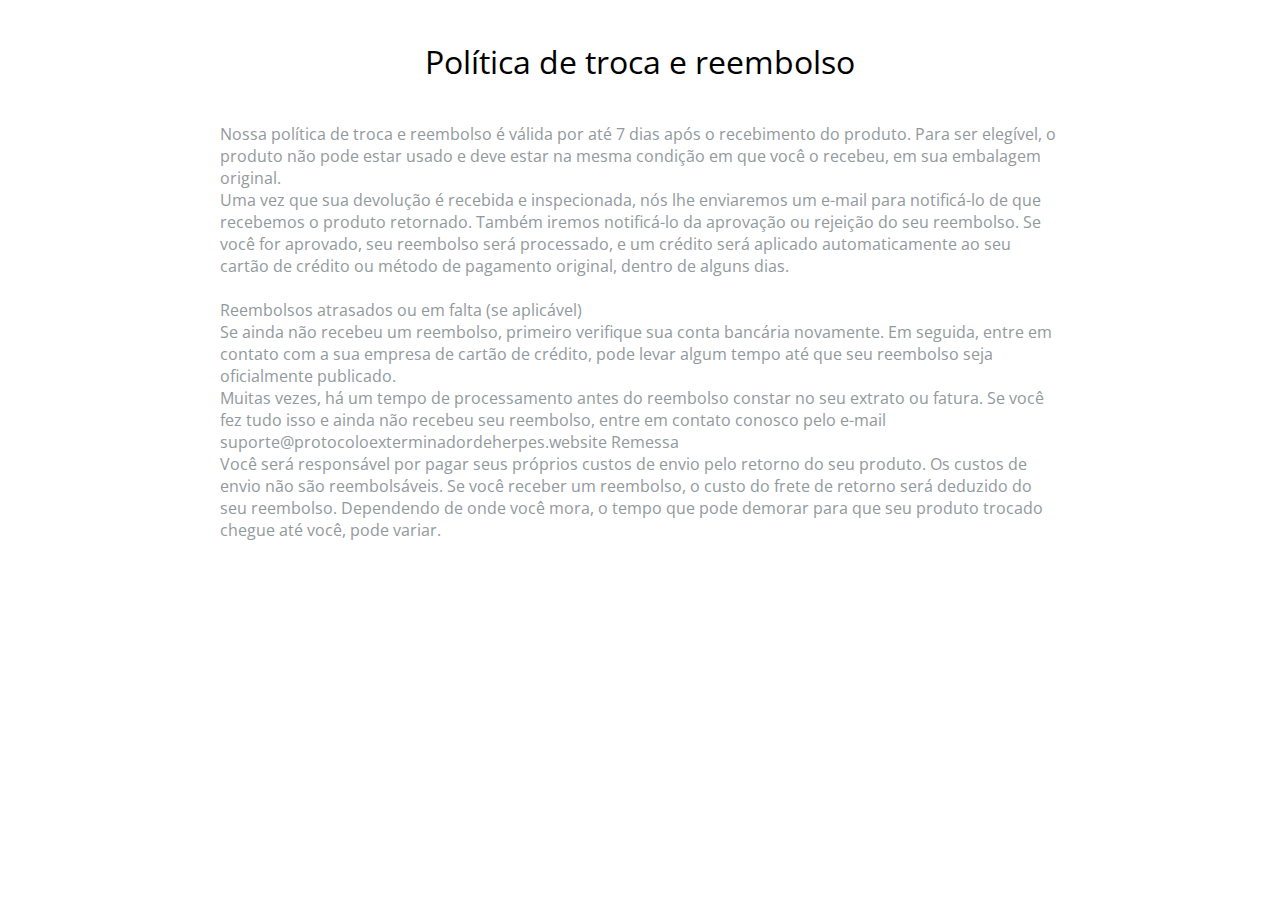
<file: politica_reembolso.html>
<!DOCTYPE html>
<html lang="pt-br">

<head>
    <meta charset="UTF-8">
    <meta name="viewport" content="width=device-width, initial-scale=1.0">
    <title>TSL RESISTOL-  Política de troca e reembolso</title>
    <link rel="stylesheet" href="css/style.css">
    <link rel="icon" href="https://cdn.greatapps.com.br/_greatpages/default.ico">
</head>

<body>


    <div class="container_prazo">
        <div class="container_prazo_int">
            <div class="area_prazo">

                <div class="title_prazo">
                    <h2>
                        Política de troca e reembolso
                    </h2>
                </div>
                <div class="sub_title_prazo">
                    <p>

                        Nossa política de troca e reembolso é válida por até 7 dias após o recebimento do produto.
                        Para ser elegível, o produto não pode estar usado e deve estar na mesma condição em que você o
                        recebeu, em sua embalagem original.<br>
                        Uma vez que sua devolução é recebida e inspecionada, nós lhe enviaremos um e-mail para
                        notificá-lo de que recebemos o produto retornado. Também iremos notificá-lo da aprovação ou
                        rejeição do seu reembolso.
                        Se você for aprovado, seu reembolso será processado, e um crédito será aplicado automaticamente
                        ao seu cartão de crédito ou método de pagamento original, dentro de alguns dias.<br><br>


                        Reembolsos atrasados ou em falta (se aplicável)<br>
                        Se ainda não recebeu um reembolso, primeiro verifique sua conta bancária novamente.
                        Em seguida, entre em contato com a sua empresa de cartão de crédito, pode levar algum tempo até
                        que seu reembolso seja oficialmente publicado.<br>
                        Muitas vezes, há um tempo de processamento antes do reembolso constar no seu extrato ou fatura.
                        Se você fez tudo isso e ainda não recebeu seu reembolso, entre em contato conosco pelo e-mail
                        suporte@protocoloexterminadordeherpes.website
                        Remessa<br>
                        Você será responsável por pagar seus próprios custos de envio pelo retorno do seu produto. Os
                        custos de envio não são reembolsáveis. Se você receber um reembolso, o custo do frete de retorno
                        será deduzido do seu reembolso.
                        Dependendo de onde você mora, o tempo que pode demorar para que seu produto trocado chegue até
                        você, pode variar.
                    </p>
                </div>



            </div>
        </div>
    </div>


</body>

</html>
</file>
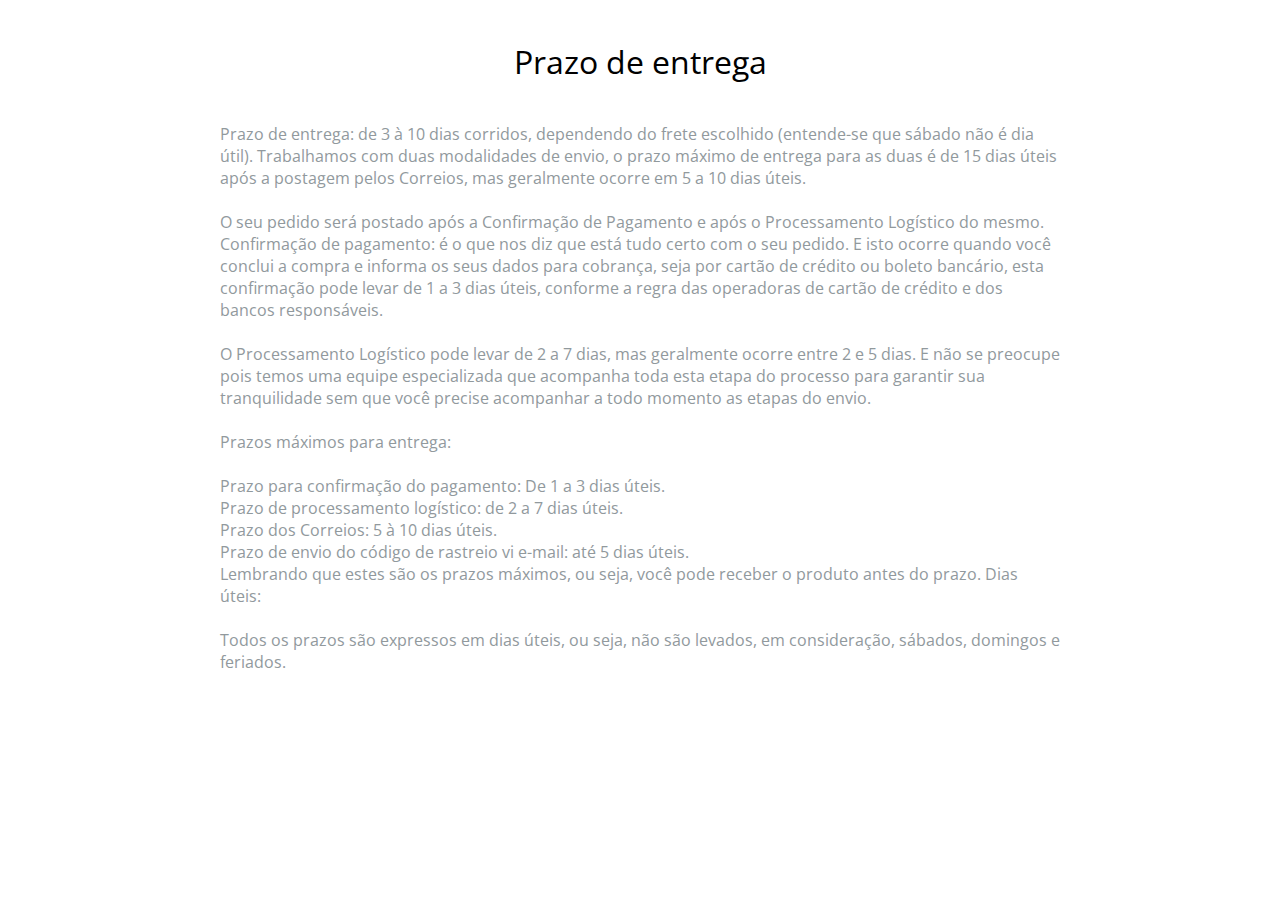
<file: prazo_de_entrega.html>
<!DOCTYPE html>
<html lang="pt-br">

<head>
    <meta charset="UTF-8">
    <meta name="viewport" content="width=device-width, initial-scale=1.0">
    <title>TSL RESISTOL- Prazo de entrega</title>
    <link rel="stylesheet" href="css/style.css">
    <link rel="icon" href="https://cdn.greatapps.com.br/_greatpages/default.ico">
</head>

<body>


    <div class="container_prazo">
        <div class="container_prazo_int">
            <div class="area_prazo">

                <div class="title_prazo">
                    <h2>
                        Prazo de entrega
                    </h2>
                </div>
                <div class="sub_title_prazo">
                    <p>
                        Prazo de entrega: de 3 à 10 dias corridos, dependendo do frete escolhido (entende-se que sábado
                        não é dia útil).
                        Trabalhamos com duas modalidades de envio, o prazo máximo de entrega para as duas é de 15 dias
                        úteis após a postagem pelos Correios, mas geralmente ocorre em 5 a 10 dias úteis.<br><br>


                        O seu pedido será postado após a Confirmação de Pagamento e após o Processamento Logístico do
                        mesmo.
                        Confirmação de pagamento: é o que nos diz que está tudo certo com o seu pedido. E isto ocorre
                        quando você conclui a compra e informa os seus dados para cobrança, seja por cartão de crédito
                        ou boleto bancário, esta confirmação pode levar de 1 a 3 dias úteis, conforme a regra das
                        operadoras de cartão de crédito e dos bancos responsáveis.<br><br>


                        O Processamento Logístico pode levar de 2 a 7 dias, mas geralmente ocorre entre 2 e 5 dias. E
                        não se preocupe pois temos uma equipe especializada que acompanha toda esta etapa do processo
                        para garantir sua tranquilidade sem que você precise acompanhar a todo momento as etapas do
                        envio.<br><br>


                        Prazos máximos para entrega:<br><br>


                        Prazo para confirmação do pagamento: De 1 a 3 dias úteis.<br>
                        Prazo de processamento logístico: de 2 a 7 dias úteis.<br>
                        Prazo dos Correios: 5 à 10 dias úteis.<br>
                        Prazo de envio do código de rastreio vi e-mail: até 5 dias úteis.<br>
                        Lembrando que estes são os prazos máximos, ou seja, você pode receber o produto antes do prazo.



                        Dias úteis:<br><br>

                        Todos os prazos são expressos em dias úteis, ou seja, não são levados, em consideração, sábados,
                        domingos e feriados.
                    </p>
                </div>



            </div>
        </div>
    </div>


</body>

</html>
</file>
<file: css/style.css>
@import url('https://fonts.googleapis.com/css2?family=Open+Sans:ital,wght@0,400;0,700;1,400;1,700&display=swap');

* {
    font-family: 'Open Sans', 'sans-serif';
    box-sizing: border-box;
}

:root {
    --font-title: 35px;
    --font-sub-title: 24px;
    --font-info: 20px;
}

html {
    scroll-behavior: smooth
}

body {
    margin: 0px;
    padding: 0px;
}

h1,
h2,
p {
    margin: 0px;
    font-style: normal;
}

a {
    text-decoration: none;
    width: 100%;
}


.container_mg {
    display: flex;
    justify-content: center;
    width: 100%;
    padding: 40px 0px 40px 0px;
}

.container_mg.container_bg_1 {
    background-image: url(../img/herpes_de_fundo.webp);
    height: 1430px;
    background-position: 2.1431% 91.9192%;
    background-size: cover;
    background-repeat: no-repeat;
    background-attachment: scroll;
}

.container_mg_int {
    display: flex;
    justify-content: flex-start;
    align-items: flex-start;
    max-width: 960px;
    width: 100%;
}

.area_container_mg {
    display: flex;
    flex-direction: column;
    align-items: flex-start;
    width: 100%;
    max-width: 870px;
    gap: 30px;
}

.area_container_mg img {
    max-width: max-content;
    width: 100%;
    height: auto;
}

.area_container_mg_int {
    display: flex;
    flex-direction: column;
    gap: 30px;
    max-width: 680px;
}

.title_container_1 h2 {
    font-size: var(--font-title);
    line-height: 110%;
    font-weight: 700;
    color: #ffffff;
    text-rendering: optimizeSpeed;
}

.title_container_1 h2 span {
    color: #ff0000;
    background-color: #FEFB00;
    line-height: 150%;
    text-rendering: optimizeSpeed;
}

.sub_title_container_1 p {
    font-size: var(--font-sub-title);
    line-height: 110%;
    font-weight: 700;
    color: #ffffff;
    text-rendering: optimizeSpeed;
}

.info_container_1 p {
    font-size: var(--font-info);
    line-height: 120%;
    font-weight: 700;
    color: #ffffff;
    text-rendering: optimizeSpeed;
}

.info_container_1 p u {
    text-decoration: none;
    font-style: italic;
}

.area_box_container_1 {
    flex-direction: column;
    background-color: #ffffff;
    max-width: 440px;
    width: 100%;
    padding: 0px 0px 20px 0px;
    position: relative;
}

.area_box_container_1 img {
    position: absolute;
    top: -20px;
    left: -50px;
    max-width: max-content;
    width: 100%;
}

.barra_box {
    background-color: #DB1B1B;
    padding: 10px;
}

.barra_box h2 {
    font-size: 18px;
    line-height: 110%;
    font-weight: 700;
    color: #ffffff;
    text-align: center;
    text-rendering: optimizeSpeed;
}

.sub_title_box {
    padding: 40px 20px 0px 20px;
}

.sub_title_box p {
    font-size: 17px;
    line-height: 120%;
    font-weight: 700;
    color: #000000;
    font-style: italic;
    text-rendering: optimizeSpeed;
}


/*Container 2*/

.container_mg.container_2 {
    padding: 0px 0px 40px 0px;

}

.area_container_2 {
    display: flex;
    align-items: center;
    flex-direction: column;
    gap: 40px;
    width: 100%;
    margin-top: -200px;
}

.box_container_2 {
    background-color: #ffffff;
    padding: 30px;
    max-width: max-content;
    width: 100%;
}

.box_container_2_int {
    display: flex;
    align-items: flex-start;
    gap: 40px;
}

.box_container_2_int img {
    max-width: max-content;
    width: 100%;
    border-radius: 5px;
}

.area_text_container_2 {
    display: flex;
    flex-direction: column;
    gap: 60px;
}

.title_container_2 h2 {
    font-size: 20px;
    line-height: 110%;
    font-weight: 700;
    color: #000000;
}

.area_infos_container_2 {
    display: flex;
    flex-direction: column;
    gap: 40px;
}

.area_infos_container_2 span {
    font-size: 20px;
    line-height: 120%;
    font-weight: 400;
    color: #000000;
}

.area_infos_container_2 span u {
    text-decoration: none;
    color: #ff0000;
}


.area_texts_info_container_2 {
    display: flex;
    flex-direction: column;
    gap: 40px;
    max-width: 846px;
    width: 100%;
}

.title_info_containe_2 {
    max-width: 590px;
    width: 100%;
}

.title_info_containe_2 h2 {
    font-size: 22px;
    line-height: 120%;
    font-weight: 700;
    color: #000000;
    text-align: center;
}

.sub_title_info_containe_2 p {
    font-size: 20px;
    line-height: 120%;
    font-weight: 400;
    color: #000000;
    text-align: left;
}

.sub_title_info_containe_2 p b {
    color: #ff0000;
}


/*Container 3*/

.container_mg.container_3 {
    background-color: rgb(0, 28, 71);
    background-image: url(../img/herpes_labial_fundo.webp);
    background-position: 50% 60.101%;
    background-size: auto;
    background-repeat: repeat-y;
    background-attachment: fixed;
    padding: 80px 0px 60px 0px;
}

.container_mg_int.container_3_int {
    justify-content: center;
    align-items: center;
}

.area_container_3 {
    display: flex;
    align-items: center;
    justify-content: center;
    max-width: 700px;
    width: 100%;
    background-color: #ffffff;
    border: 5px solid rgb(244, 213, 8);
    border-radius: 14px;
    position: relative;
}

.area_container_3 img {
    position: absolute;
    top: -55px;
    max-width: max-content;
    width: 100%;
    height: auto;
}

.area_container_3_int {
    display: flex;
    align-items: center;
    justify-content: flex-start;
    flex-direction: column;
    gap: 20px;
    padding: 40px 20px 20px 20px;
}

.title_container_3 h2 {
    font-size: var(--font-info);
    line-height: 110%;
    font-weight: 700;
    color: #000000;
    text-align: center;
}

.sub_title_container_3 p {
    font-size: 16px;
    line-height: 130%;
    font-weight: 400;
    color: #000000;
}


.info_container_3 {
    max-width: 600px;
}

.info_container_3 p {
    font-size: var(--font-info);
    line-height: 130%;
    font-weight: 400;
    color: #000000;
}


.info_card_container_3 p {
    font-size: 16px;
    line-height: 120%;
    font-weight: 400;
    color: #000000;
    font-style: italic;
}

.info_card_container_3 {
    width: 100%;
    text-align: left;
}


/*Container 4*/

.area_container_4 {
    display: flex;
    flex-direction: column;
    gap: 60px;
    width: 100%;
}

.area_card_container_4 {
    background-color: #ffffff;
    box-shadow: 0 0 20px 4px rgba(154, 161, 177, 0.5);
    width: 100%;
    border-radius: 40px;
}

.area_card_container_4_int {
    display: flex;
    flex-direction: column;
    gap: 20px;
    justify-content: center;
    align-items: flex-start;
    padding: 20px;
}


.title_container_4 h2 {
    font-size: var(--font-sub-title);
    line-height: 110%;
    font-weight: 700;
    color: #000000;
}


.sub_title_container_4 p {
    font-size: var(--font-info);
    line-height: 130%;
    font-weight: 400;
    color: #000000;
}


/*Container 5*/

.area_container_5 {
    display: flex;
    align-items: center;
    justify-content: flex-start;
    flex-direction: column;
    gap: 20px;
    width: 100%;
}

.area_container_5 img {
    max-width: max-content;
    width: 100%;
}

.title_container_5 {
    max-width: 800px;
    width: 100%;
}

.title_container_5 h2 {
    font-size: 46px;
    line-height: 110%;
    font-weight: 700;
    color: #000000;
    text-align: center;
}

.sub_title_container_5 p {
    font-size: var(--font-info);
    line-height: 120%;
    font-weight: 400;
    color: #000000;
}


.color_red {
    color: #ff0000;
}

.area_texts_container_5 {
    display: flex;
    align-items: flex-end;
    gap: 10px;
}

.info_title_container_5 h2 {
    font-size: 46px;
    line-height: 110%;
    font-weight: 700;
    color: #000000;
    text-align: center;
}


.area_card_info_container_5 {
    display: flex;
    justify-content: center;
    align-items: center;
    width: 100%;
    background-color: rgb(0, 171, 255);
    padding: 40px 0px;
}

.info_card_container_5 {
    max-width: 780px;
    width: 100%;
}

.info_card_container_5 p {
    font-size: 40px;
    line-height: 110%;
    font-weight: 700;
    color: #000000;
    text-align: center;
}

.info_card_container_5 p b {
    color: #ff0000;
}

/*Container 6*/

.area_container_6 {
    display: flex;
    align-items: center;
    justify-content: flex-start;
    flex-direction: column;
    gap: 20px;
    max-width: 880px;
    width: 100%;
}

.area_container_6 img {
    max-width: max-content;
    width: 100%;
    height: auto;
}

.info_title_container_6 p {
    font-size: var(--font-info);
    line-height: 120%;
    font-weight: 400;
    color: #000000;
}

.info_title_container_6 p b {
    color: #ff0000;
}


/*Container 7*/

.container_mg.container_7 {
    padding: 20px 0px;
    background-image: url(../img/books.webp);
    background-position: 50% 50%;
    width: 100%;
    position: relative;
    z-index: 1;
}

.sobreposicao {
    position: absolute;
    opacity: 0.55;
    top: 0px;
    background-color: rgb(255, 255, 255);
    width: 100%;
    height: 100%;
    z-index: -1;
}

.container_mg_int.container_7_int {
    align-items: center;
    justify-content: center;

}

.area_container_7 {
    display: flex;
    justify-content: center;
    align-items: center;
    gap: 40px;
    flex-wrap: wrap;
}

.area_container_7 img {
    height: auto;
    max-width: max-content;
    width: 100%;
}

.area_text_container_7 {
    max-width: 500px;
    width: 100%;
}

.info_container_7 p {
    font-size: var(--font-info);
    line-height: 120%;
    font-weight: 400;
    color: #000000;
}


/*Container 8*/

.container_mg_int .container_8_int {
    align-items: center;
    justify-content: center;
}


.area_container_8 {
    display: flex;
    justify-content: center;
    align-items: center;
    gap: 20px;
    flex-wrap: wrap;
}

.area_container_8 img {
    max-width: max-content;
    width: 100%;
    height: auto;
}

.area_texts_container_8 {
    max-width: 440px;
    width: 100%;
}

.info_container_8 p {
    font-size: var(--font-info);
    line-height: 120%;
    font-weight: 400;
    color: #000000;
}


/*Container 9*/

.container_mg_int.container_int_9 {
    align-items: center;
    justify-content: center;
}

.area_container_9 {
    display: flex;
    flex-direction: column;
    gap: 40px;
    align-items: center;
    justify-content: center;
    width: 100%;
    max-width: 890px;
}

.area_container_9 img {
    max-width: max-content;
    width: 100%;
    height: auto;
}

.title_container_9 h2 {
    font-size: 28px;
    line-height: 130%;
    font-weight: 700;
    color: #000000;
    text-align: center;
}

.sub_title_container_9 p {
    font-size: var(--font-info);
    line-height: 120%;
    font-weight: 400;
    color: #000000;
}

.sub_title_container_9 b {
    font-style: italic;
}

.area_bar_text_container_9 {
    background-color: rgb(235, 43, 43);
    width: 100%;
    max-width: 600px;
    padding: 20px 40px;
}


.bar_text_container_9 h2 {
    font-size: var(--font-sub-title);
    line-height: 130%;
    font-weight: 700;
    color: #ffffff;
    text-transform: uppercase;
    text-align: center;
}


.area_img_medicamento {
    position: relative;
}

.medicamento_x {
    position: absolute;
    left: -30px;
    bottom: -30px;
    font-weight: 700;
    font-size: 120px;
    line-height: 100%;
    color: rgb(255, 0, 0);
}


/*Container 10*/

.container_mg_int.container_10_int {
    align-items: center;
    justify-content: center;
}

.area_container_10 {
    display: flex;
    flex-direction: column;
    gap: 40px;
    align-items: center;
    justify-content: center;
    width: 100%;
    max-width: 890px;
}

.area_container_10 img {
    max-width: max-content;
    width: 100%;
    height: auto;
}

.area_info_container_10 {
    display: flex;
    align-items: center;
    justify-content: center;
    gap: 20px;
    width: 100%;
}

.area_info_container_10 img {
    max-width: max-content;
    width: 100%;
    height: auto;
}

.title_info_container_10 {
    max-width: 380px;
    width: 100%;
}

.title_info_container_10 h2 {
    font-size: 40px;
    line-height: 110%;
    font-weight: 700;
    color: #ff0000;
}

.sub_title_container_10 {
    max-width: 834px;
    width: 100%;
}

.sub_title_container_10 p {
    font-size: var(--font-info);
    line-height: 120%;
    font-weight: 400;
    color: #000000;
}


.info_texts p {
    font-size: var(--font-title);
    line-height: 120%;
    font-weight: 700;
    color: #000000;
}

/*Container 11*/
.container_mg.container_11 {
    background-image: url(../img/algemas.webp);
    background-position: 2.9268% 4.7431%;
    background-size: cover;
    background-repeat: no-repeat;
    padding: 80px 0px 60px 0px;
    width: 100%;
}

.container_mg_int.container_11_int {
    justify-content: center;
    align-items: center;
}

.area_container_11 {
    display: flex;
    align-items: center;
    justify-content: center;
    max-width: 700px;
    width: 100%;
    background-color: #ffffff;
    border: 5px solid rgb(244, 213, 8);
    border-radius: 14px;
    position: relative;
}

.area_container_11 img {
    position: absolute;
    top: -60px;
    max-width: 340px;
    width: 100%;
    height: auto;
}

.area_container_11_int {
    display: flex;
    align-items: center;
    justify-content: flex-start;
    flex-direction: column;
    gap: 20px;
    padding: 40px 20px 20px 20px;
}

.sub_title_container_11 p {
    font-size: 16px;
    line-height: 130%;
    font-weight: 400;
    color: #000000;
    text-align: center;
}

/*Container 12*/

.container_mg.container_12 {
    background-color: rgb(8, 71, 113);
}

.container_mg_int.container_12_int {
    justify-content: center;
    align-items: center;
}

.area_container_12 {
    display: flex;
    flex-direction: column;
    align-items: center;
    gap: 40px;
    width: 100%;
}

.area_cards_container_12 {
    display: flex;
    flex-direction: column;
    align-items: center;
    gap: 40px;
    max-width: 850px;
    background-color: #ffffff;
    padding: 40px 10px;
}

.area_cards_container_12 img {
    max-width: max-content;
    width: 100%;
    height: auto;
}

.title_container_12 h2 {
    font-size: var(--font-title);
    line-height: 110%;
    font-weight: 700;
    color: #ffffff;
    text-align: center;
}

.sub_title_container_12 p {
    font-size: var(--font-info);
    line-height: 120%;
    font-weight: 400;
    color: #000000;
}


.sub_title_container_12 p u {
    text-decoration: none;
    font-style: italic;
    font-weight: 700;
}

/*Container 13*/

.container_mg_int.container_13_int {
    justify-content: center;
    align-items: center;
}

.area_container_13 {
    display: flex;
    align-items: center;
    gap: 40px;
    flex-direction: column;
    width: 100%;
    max-width: 840px;
}

.area_container_13 img {
    max-width: max-content;
    width: 100%;
    height: auto;
}

.title_container_13 h2 {
    font-size: var(--font-title);
    line-height: 110%;
    font-weight: 700;
    color: #084771;
    text-align: center;
}

.sub_title_container_13 {
    width: 100%;
    text-align: left;
}

.sub_title_container_13 p {
    font-size: var(--font-info);
    line-height: 120%;
    font-weight: 400;
    color: #000000;
}

.sub_title_container_13 p b {
    font-style: italic;
}

.info_container_13 p {
    font-size: var(--font-sub-title);
    line-height: 110%;
    font-weight: 400;
    color: #084771;
    text-align: center;
}

.arae_box_container_13 {
    display: flex;
    flex-direction: column;
    gap: 20px;
    width: 100%;
    max-width: 800px;
}

.box_container_13 {
    background-color: rgb(238, 241, 243);
    padding: 10px 20px;
    text-align: center;
}

.text_box_container_13 p {
    font-size: var(--font-info);
    line-height: 120%;
    font-weight: 700;
    color: #000000;
}

.text_box_container_13 p b {
    color: #ff0000;
}

.title_container_card_14 h2 {
    font-size: var(--font-title);
    line-height: 110%;
    font-weight: 700;
    color: #000000;
    text-align: center;
}

.info_card_container_14 p {
    font-size: var(--font-title);
    line-height: 110%;
    font-weight: 700;
    color: #084771;
    text-align: center;
}


.container_mg_int.container_15_int {
    align-items: center;
    justify-content: center;
}

.area_container_15 {
    display: flex;
    flex-direction: column;
    gap: 40px;
    max-width: 840px;
    width: 100%;
}

.sub_title_container_15 p {
    font-size: var(--font-info);
    line-height: 110%;
    font-weight: 400;
    color: #000000;

}

.sub_title_container_15 p b {
    font-style: italic;
}

.area_imgs_container_15 {
    display: flex;
    align-items: flex-start;
    flex-wrap: wrap;
    gap: 20px;
    width: 100%;
}

.area_imgs_container_15 img {
    max-width: max-content;
    width: 100%;
    height: auto;
}

/*Container 16*/

.container_mg.container_16 {
    background-color: rgb(255, 207, 230);
}

.container_mg_int.container_int_16 {
    align-items: center;
    justify-content: center;
}

.area_container_16 {
    display: flex;
    flex-direction: column;
    gap: 40px;
    max-width: 820px;
    width: 100%;
}

.title_container_16 h2 {
    font-size: var(--font-title);
    line-height: 110%;
    font-weight: 700;
    color: #084771;
    text-align: center;
}

.sub_title_container_16 p {
    font-size: var(--font-info);
    line-height: 110%;
    font-weight: 400;
    color: #000000;
}

.area_cards_container_16 {
    display: flex;
    flex-direction: column;
    align-items: center;
    justify-content: center;
    gap: 0px;
    position: relative;
    z-index: 1;
}

.area_cards_container_16 img {
    max-width: max-content;
    width: 100%;
    height: auto;
}

.cards_container_16 {
    margin-top: -20px;
    z-index: -1;
    max-width: max-content;
    width: 100%;
    height: auto;
}

.area_text_card_container_16 {
    background-color: rgb(238, 241, 243);
    padding: 20px 20px;
    max-width: 650px;
    width: 100%;
    margin-top: -10px;
    z-index: -2;
}

.title_card_container_16 h2 {
    font-size: var(--font-info);
    line-height: 120%;
    font-weight: 400;
    color: #000000;
    text-align: center;
}


/*Container 17*/

.container_mg.container_17 {
    background-color: rgb(61, 124, 193);
}

.container_mg_int.container_17_int {
    align-items: center;
    justify-content: center;
}

.area_container_17 {
    display: flex;
    flex-direction: column;
    align-items: center;
    justify-content: center;
    gap: 40px;
    width: 100%;
}

.area_cards_container_17 {
    display: flex;
    max-width: 600px;
    width: 100%;
    background-color: #fff;
    padding: 20px;
}

.area_cards_container_17_int {
    display: flex;
    justify-content: center;
    align-items: center;
    flex-direction: column;
    gap: 20px;
    width: 100%;
}

.title_container_17_total h2 {
    font-size: var(--font-title);
    line-height: 110%;
    font-weight: 700;
    color: #ffffff;
    text-align: center;
}

.title_container_17 h2 {
    font-size: 15px;
    line-height: 120%;
    font-weight: 700;
    color: #505050;
    text-align: center;
}

.sub_title_container_17 p {
    font-size: var(--font-info);
    line-height: 120%;
    font-weight: 400;
    color: #505050;
    text-align: center;
}


/*Container 18*/

.container_mg_int.container_int_18 {
    align-items: center;
    justify-content: center;
}

.area_container_18 {
    display: flex;
    align-items: center;
    flex-direction: column;
    gap: 40px;
    max-width: 880px;
    width: 100%;
}

.area_container_18 img {
    max-width: max-content;
    width: 100%;
    height: auto;
}

.title_container_18 h2 {
    font-size: var(--font-title);
    line-height: 120%;
    font-weight: 700;
    color: #000000;
    text-align: center;
}

.sub_title_container_18 p {
    font-size: var(--font-info);
    line-height: 120%;
    font-weight: 400;
    color: #000000;
}

.info_container_18 {
    max-width: 720px;
    width: 100%;
}

.info_container_18 p {
    font-size: var(--font-sub-title);
    line-height: 120%;
    font-weight: 400;
    color: #000000;
    text-align: center;
}


.title_box_container_18 h2 {
    font-size: 28px;
    line-height: 110%;
    font-weight: 700;
    color: #3d7cc1;
    text-align: center;
    font-style: italic;
}

/*Container 19*/

.container_mg.container_19 {
    background-image: url(../img/relogio_de_fundo.webp);
    background-position: 9.7561% 50.2765%;
    background-size: cover;
}

.container_mg_int.container_int_19 {
    align-items: center;
    justify-content: center;
}

.area_container_19 {
    display: flex;
    flex-direction: column;
    gap: 40px;
    max-width: 880px;
    width: 100%;
}

.title_container_19 h2 {
    font-size: var(--font-title);
    line-height: 120%;
    font-weight: 700;
    color: #ff0000;
    text-align: center;
}

.sub_title_container_19 p {
    font-size: var(--font-info);
    line-height: 120%;
    font-weight: 400;
    color: #000000;
}

.container_mg.container_20 {
    background-color: rgb(21, 125, 192);
}

.container_mg_int.container_int_20 {
    align-items: center;
    justify-content: center;
}

.area_container_20 {
    display: flex;
    flex-direction: column;
    align-items: center;
    gap: 40px;
    max-width: 600px;
    width: 100%;
    margin-top: -60px;
}

.area_container_20 img {
    max-width: max-content;
    width: 100%;
    height: auto;
}

.sub_title_container_20 p {
    font-size: var(--font-info);
    line-height: 120%;
    font-weight: 700;
    color: #ffffff;
    text-align: center;
}

/*Container 21*/

.container_mg_int.container_int_21 {
    align-items: center;
    justify-content: center;
}

.area_container_21 {
    display: flex;
    align-items: center;
    flex-direction: column;
    gap: 40px;
    width: 100%;
    max-width: 880px;
}

.title_container_21 h2 {
    font-size: var(--font-title);
    line-height: 120%;
    font-weight: 700;
    color: #000000;
    text-align: center;
}

.sub_title_container_21 p {
    font-size: var(--font-sub-title);
    line-height: 120%;
    font-weight: 400;
    color: #000000;
    text-align: center;
}

.area_box_containre_21 {
    background-color: rgb(61, 124, 193);
    width: 100%;
    max-width: 800px;
    padding: 20px 20px;
}

.area_texts_box_container_21 {
    display: flex;
    flex-direction: column;
    gap: 20px;
    align-items: flex-start;
}

.info_box_container_21 p {
    font-size: var(--font-sub-title);
    line-height: 120%;
    font-weight: 400;
    color: #ffffff;
}

.container_mg.container_22 {
    background-image: url(../img/cientista.webp);
    background-position: 50% 50%;
    background-size: cover;
}

.container_mg_int.container_int_22 {
    align-items: center;
    justify-content: center;
}

.area_container_22 {
    display: flex;
    flex-direction: column;
    align-items: center;
    gap: 40px;
    max-width: 860px;
    width: 100%;
}

.area_container_22 img {
    max-width: max-content;
    width: 100%;
    height: auto;
}

.area_card_container_22 {
    border-radius: 40px;
    background-color: rgb(72 57 57 / 30%);
    width: 100%;
}

.area_texts_card_container_22 {
    display: flex;
    flex-direction: column;
    gap: 20px;
    width: 100%;
    padding: 20px;
}

.sub_title_container_22 p {
    font-size: var(--font-sub-title);
    line-height: 120%;
    font-weight: 700;
    color: #ffffff;
    text-align: center;
}

.info_title_container_22 h2 {
    font-size: var(--font-sub-title);
    line-height: 120%;
    font-weight: 700;
    color: #a9d2ff;
    font-style: italic;
}

.info_sub_title_container_22 p {
    font-size: var(--font-info);
    line-height: 120%;
    font-weight: 700;
    color: #ffffff;
}

.info_container_22 p {
    font-size: var(--font-sub-title);
    line-height: 120%;
    font-weight: 700;
    color: #ffffff;
    text-align: center;
}

/*Container 23*/

.container_mg_int.container_int_23 {
    align-items: center;
    justify-content: center;
}

.area_container_23 {
    display: flex;
    flex-direction: column;
    gap: 40px;
    width: 100%;
    max-width: 880px;
}

.title_container_23 h2 {
    font-size: 28px;
    line-height: 120%;
    font-weight: 700;
    color: #ff0000;
    text-align: center;
}

.sub_title_container_23 p {
    font-size: var(--font-info);
    line-height: 120%;
    font-weight: 400;
    color: #000000;
}

.sub_title_container_23 p u {
    text-decoration: none;
    font-style: italic;
    color: #ff0000;
}


/*Container 24*/

.container_mg.container_24 {
    background-image: url(../img/bg_garantia.webp);
    background-position: 50% 50%;
    background-size: cover;
}

.container_mg_int.container_int_24 {
    align-items: center;
    justify-content: center;
}

.area_container_24 {
    display: flex;
    flex-direction: column;
    align-items: center;
    gap: 40px;
    width: 100%;
    max-width: 880px;
}

.area_container_24 img {
    max-width: max-content;
    width: 100%;
    height: auto;
}

.title_container_24 h2 {
    font-size: 28px;
    line-height: 120%;
    font-weight: 700;
    color: #ff0000;
    text-align: center;
}

.sub_title_container_24 p {
    font-size: var(--font-info);
    line-height: 120%;
    font-weight: 400;
    color: #000000;
}

/*Container 25*/

.container_mg_int.container_int_25 {
    align-items: center;
    justify-content: center;
    max-width: 1200px;
}

.area_container_25 {
    display: flex;
    align-items: center;
    flex-direction: column;
    gap: 40px;
    max-width: 1200px;
    width: 100%;
}

.area_texts_container_25 {
    display: flex;
    align-items: center;
    flex-direction: column;
    text-align: center;
    gap: 40px;
    max-width: 740px;
    width: 100%;
}


.title_container_25 h2 {
    font-size: 28px;
    line-height: 120%;
    font-weight: 700;
    color: #1565c0;
    text-decoration: underline;
}


.info_text_container_25 p {
    font-size: var(--font-info);
    line-height: 120%;
    font-weight: 400;
    color: #000000;
    font-style: italic;
}

.sub_title_container_25 p {
    font-size: var(--font-info);
    line-height: 120%;
    font-weight: 400;
    color: #000000;
}

.sub_title_container_25 p b {
    color: #ff0000;
}

.area_box_produto {
    border-radius: 10px;
    border: 1px solid rgb(255, 118, 118);
    background-color: rgb(224, 243, 255);
    width: 100%;
    max-width: 1200px;
    padding: 40px;
}

.area_box_produto_int {
    display: flex;
    align-items: center;
    flex-direction: column;
    gap: 20px;
    width: 100%;
}

.title_qtd h2 {
    font-size: 26px;
    line-height: 120%;
    color: #34495e;
    font-weight: 700;
}

.sub_title_qtd p {
    font-size: 26px;
    line-height: 120%;
    color: #91999d;
    font-weight: 400;
    text-align: center;
}

.area_produto {
    display: flex;
    align-items: center;
    justify-content: center;
    gap: 40px;
    width: 100%;
}

.area_produto img {
    max-width: max-content;
    width: 100%;
    height: auto;
}

.area_texts_resistol {
    display: flex;
    flex-direction: column;
    gap: 10px;
    text-align: center;
    align-items: center;
    max-width: 350px;
    width: 100%;
}

.info_preco p {
    font-size: var(--font-info);
    line-height: 120%;
    color: #000000;
    font-weight: 400;
}


.info_preco p s {
    color: #ff0000;
}

.text_resistol_vezes h2 {
    font-size: var(--font-info);
    line-height: 120%;
    color: #000000;
    font-weight: 400;
}

.preco_resistol h2 {
    font-size: 40px;
    line-height: 120%;
    color: #ff0000;
    font-weight: 700;
}

.area_frete {
    display: flex;
    align-items: center;
    gap: 5px;
}

.text_frete h2 {
    font-size: var(--font-info);
    line-height: 120%;
    color: #000000;
    font-weight: 400;
    text-align: left;
    text-transform: uppercase;
}

.btn_resistol {
    width: 100%;
    padding: 20px;
    background-color: rgb(52, 214, 0);
    border-radius: 100px;
    transition: all ease 200ms;
}

.btn_resistol h2 {
    color: rgb(255, 255, 255);
    font-size: 16px;
    text-align: center;
}

.btn_resistol:hover {
    background-color: #FFAB4C;
}

.info_resistol_comprar h2 {
    font-size: 28px;
    line-height: 120%;
    color: #ff0000;
    font-weight: 700;
    text-align: center;
}


/*Container 26*/

.container_mg.container_26 {
    background-image: url(../img/herpes_de_fundo.webp);
    background-position: 2.1431% 91.9192%;
    background-size: cover;
    background-repeat: no-repeat;
    background-attachment: scroll;
}

.container_mg_int.container_int_26 {
    align-items: center;
    justify-content: center;
}

.area_container_26 {
    display: flex;
    align-items: center;
    flex-direction: column;
    gap: 40px;
    width: 100%;
}

.sub_title_card_26 p {
    font-size: var(--font-info);
    line-height: 120%;
    color: #ff0000;
    font-weight: 700;
    text-align: center;
    margin-top: 20px;
}


.area_text_card_container_26 {
    background-color: rgb(238, 241, 243);
    padding: 20px 20px;
    max-width: 650px;
    width: 100%;
    margin-top: -10px;
    z-index: 1;
}

.title_card_container_26 h2 {
    font-size: var(--font-info);
    line-height: 120%;
    font-weight: 400;
    color: #000000;
    text-align: center;
}

/*Container 27*/

.container_mg_int.container_int_27 {
    align-items: center;
    justify-content: center;
}

.area_container_27 {
    display: flex;
    flex-direction: column;
    gap: 40px;
    max-width: 800px;
    width: 100%;
}

.title_container_27 h2 {
    font-size: var(--font-title);
    line-height: 120%;
    font-weight: 700;
    color: #000000;
    text-align: center;
}

.sub_title_container_27 p {
    font-size: var(--font-info);
    line-height: 120%;
    font-weight: 400;
    color: #000000;
}

.sub_title_container_27 p b {
    color: #0062ff;
}

.swiper {
    width: 100%;
    height: 100%;
}

.swiper img {
    max-width: max-content;
    width: 100%;
    height: auto;
    padding: 0px 10px;
}

.swiper-button-prev {
    left: -5px !important;
}

.swiper-button-next {
    right: -5px !important;
}

.swiper-button-prev:after {
    font-size: 2em !important;
}

.swiper-button-next:after {
    font-size: 2em !important;
}

/*Container 28*/

.container_mg.container_28 {
    background-color: rgb(224,243,255);
}

.container_mg_int.container_int_28 {
    align-items: center;
    justify-content: center;
}

.area_container_28 {
    display: flex;
    align-items: center;
    flex-direction: column;
    gap: 40px;
    max-width: 860px;
    width: 100%;
}

.title_container_28 h2 {
    font-size: var(--font-title);
    line-height: 120%;
    font-weight: 700;
    color: #000000;
    text-align: center;
}


.sub_title_info_containere_28 p {
    font-size: var(--font-info);
    line-height: 120%;
    font-weight: 400;
    color: #000000;
}

.sub_title_info_containere_28 p u {
    text-decoration: none;
    color: #ff0000;
    font-weight: 700;
}


/*Container 29*/

.container_mg_int.container_int_29 {
    align-items: center;
    justify-content: center;
}

.area_container_29 {
    display: flex;
    align-items: center;
    flex-direction: column;
    gap: 40px;
    max-width: 880px;
    width: 100%;
}

.area_container_29 img {
    max-width: 400px;
    width: 100%;
    height: auto;
}

.area_imgs_container_29 {
    display: flex;
    justify-content: center;
    align-items: center;
    gap: 20px;
}

.area_imgs_container_29 img {
    max-width: 200px;
    width: 100%;
    height: auto;
}

.area_container_29 a {
    max-width: max-content;
}

.btn_resistol.container_29 {
    max-width: max-content;
}

.sub_title_container_29 p {
    font-size: var(--font-info);
    line-height: 120%;
    font-weight: 400;
    color: #000000;
}
.sub_title_container_29 p u {
    text-decoration: none;
    color: #0060ff;
    font-weight: 700;
}

.title_containe_29 h2 {
    font-size: var(--font-title);
    line-height: 120%;
    font-weight: 700;
    color: #000000;
}

/*Container 30*/

.container_mg_int.container_int_30 {
    display: flex;
    width: 100%;
    align-items: center;
    justify-content: center;
    max-width: 1200px;
}

.area_container_30 {
    display: flex;
    align-items: center;
    flex-direction: column;
    gap: 40px;
    width: 100%;
}

.area_texts_container_30 {
    display: flex;
    align-items: center;
    flex-direction: column;
    gap: 40px;
    max-width: 880px;
    width: 100%;
}

.area_container_30 img {
    max-width: max-content;
    width: 100%;
    height: auto;
}

.title_container_30 h2 {
    font-size: var(--font-title);
    line-height: 130%;
    font-weight: 700;
    color: #1900a8;
    text-align: center;
}

.sub_title_container_30 {
    max-width: 770px;
    width: 100%;
}

.sub_title_container_30 p {
    font-size: var(--font-sub-title);
    line-height: 130%;
    font-weight: 700;
    color: #000000;
}


.info_container_30 p {
    font-size: 26px;
    line-height: 130%;
    font-weight: 700;
    color: #000000;
    font-style: italic;
    text-decoration: none;
    text-align: center;
}

.title_container_30_herpes h2 {
    font-size: var(--font-title);
    line-height: 130%;
    font-weight: 700;
    color: #000000;
    text-align: center;
}

.sub_title_container_30_herpes p {
    font-size: var(--font-info);
    line-height: 130%;
    font-weight: 400;
    color: #000000;
}

.title_container_30_kit h2 {
    font-size: 28px;
    line-height: 120%;
    font-weight: 700;
    color: #1565c0;
    text-align: center;
}

.area_img_container_30 {
    position: relative;
}

.area_img_container_30 a {
    display: flex;
    justify-content: center;
    width: 100%;
}

.area_img_container_30 img {
    max-width: max-content;
    width: 100%;
    height: auto;
}


.btn_resistol_herpes {
    position: absolute;
    bottom: 60px;
    max-width: 400px;
    width: 100%;
    padding: 20px;
    background-color: #FFAB4C;
    border-radius: 100px;
    transition: all ease 200ms;
}

.btn_resistol_herpes h2 {
    color: rgb(255, 255, 255);
    font-size: 16px;
    text-align: center;
}

.btn_resistol_herpes:hover {
    background-color: rgb(52, 214, 0);
}


/*FAQ*/

.container_mg_int.container_int_faq {
    align-items: center;
    justify-content: center;
}

.area_faq {
    display: flex;
    align-items: center;
    flex-direction: column;
    gap: 40px;
    max-width: 800px;
    width: 100%;
}

.area_faq_2 {
    display: flex;
    flex-direction: column;
    gap: 20px;
    max-width: 800px;
    width: 100%;
}

.title_faq h2 {
    font-size: 60px;
    line-height: 100%;
    font-weight: 700;
    color: #000000;
    text-align: center;
}

.title_faq h2 b {
    color: #009102;
}

.faq_quests {
    display: flex;
    flex-direction: column;
    align-items: center;
    background:#F1F1F1;
    border-radius: 20px;
    width: 100%;
    padding: 20px 35px 20px 35px;
    cursor: pointer;
    filter: hue-rotate(0deg) saturate(1) brightness(1) contrast(1) invert(0) sepia(0) blur(0px) grayscale(0) drop-shadow(rgb(172,170,166) 0px 0px 5px);
}

.faq_quests h2 {
    font-weight: 400;
    font-size: 14px;
    line-height: 22px;
    color: #000000;
    margin: 0px;
}

.quest {
    display: flex;
    justify-content: space-between;
    align-items: center;
    width: 100%;
    gap: 20px;
    cursor: pointer;
}

.area_img_faq {
    display: flex;
    justify-content: center;
    align-items: center;
}

.quest h2 {
    font-weight: 700;
    font-size: var(--font-info);
    color: #FFAB4C;
}

.close {
    opacity: 1 !important;
}

.aswer {
    max-height: 0px;
    opacity: 0;
    transition: all ease-in-out 400ms;
    transform: scaleY(0.2);
    transform-origin: top;
    background: #F5F5F5;
    border-radius: 0px 0px 36px 36px;
    position: relative;
    z-index: -1;

}

.aswer.open {
    margin: -20px 0px 20px 0px;
    padding: 20px 35px 20px 35px;
}

.aswer h2 {
    font-weight: 400;
    font-size: var(--font-info);
    line-height: 26px;
    color: #000000;
}

.open {
    display: flex;
    height: fit-content;
    max-height: 100% !important;
    transition: all ease-in-out 400ms;
    opacity: 1;
    transform: scaleY(1);
}

/*Footer*/

.container_footer {
    display: flex;
    justify-content: center;
    width: 100%;
    padding: 0px 0px 40px 0px;
}

.container_footer_int {
    display: flex;
    justify-content: center;
    align-items: center;
    width: 100%;
    max-width: 960px;
}

.area_footer {
    display: flex;
    align-items: center;
    flex-direction: column;
    gap: 20px;
    max-width: 200px;
    width: 100%;
    text-align: center;
}

.info_footer p {
    font-weight: 400;
    font-size: 14px;
    color: #000000;
}

.info_footer p a {
    color: #000000;
    text-decoration: underline;
}

.container_prazo {
    display: flex;
    justify-content: center;
    width: 100%;
    padding: 40px 0px 40px 0px;
}

.container_prazo_int {
    display: flex;
    justify-content: center;
    align-items: center;
    width: 100%;
    max-width: 960px;
}

.area_prazo {
    display: flex;
    flex-direction: column;
    gap: 40px;
    width: 100%;
    max-width: 840px;
}

.title_prazo h2 {
    font-weight: 400;
    font-size: 32px;
    color: #000000;
    text-align: center;
}

.sub_title_prazo p {
    font-weight: 400;
    font-size: 16px;
    color: #91999d;
}


@media(max-width: 1024px) {
    :root {
        --font-title: 28px;
        --font-sub-title: 20px;
        --font-info: 18px;
    }

    .container_mg.container_bg_1 {
        background-position: 59.2925% 37.3737%;
    }

    .container_mg_int {
        justify-content: center;
    }

    .area_container_mg {
        padding: 0px 20px;
        align-items: center;
        max-width: 700px;
    }

    .container_mg.container_bg_1 {
        height: auto;
    }

    /*Container 2*/
    .box_container_2 {
        max-width: 700px;
    }

    .box_container_2_int {
        flex-direction: column;
        align-items: center;
    }

    .area_container_2 {
        margin-top: -20px;
        max-width: 700px;
        padding: 0px 20px;
    }

    .area_container_3 {
        margin: 0px 20px;
    }

    /*Container 4*/

    .area_container_4 {
        padding: 0px 20px;
    }

    /*Container 5*/

    .title_container_5 h2 {
        font-size: 32px;
    }

    .area_container_5 {
        padding: 0px 20px;

    }

    .info_title_container_5 h2 {
        font-size: 32px;
    }

    .area_texts_container_5 {
        flex-direction: column;
        align-items: center;
        gap: 20px;
    }

    .info_card_container_5 {
        padding: 0px 20px;
    }

    .info_card_container_5 p {
        font-size: 30px;
    }

    /*Container 6*/
    .area_container_6 {
        padding: 0px 20px;
    }

    /*Container 7*/

    .area_container_7 {
        flex-direction: column;
        gap: 20px;
        padding: 0px 20px;
    }

    /*Container 8*/
    .area_container_8 {
        flex-direction: column-reverse;
        max-width: 500px;
        padding: 0px 20px;
    }

    .area_container_9 {
        padding: 0px 20px;
        max-width: 630px;
    }

    .title_container_9 h2 {
        font-size: 25px;
    }


    .medicamento_x {
        font-size: 60px;
        left: -10px;
        bottom: -10px;
    }


    /*Container 10*/

    .area_info_container_10 {
        flex-direction: column;
    }

    .title_info_container_10 h2 {
        text-align: center;
        font-size: 28px;
    }

    .area_container_10 {
        max-width: 630px;
        padding: 0px 20px;
    }


    .area_container_11 {
        margin: 0px 20px;
    }

    .area_container_12,
    .area_container_13,
    .area_container_15,
    .area_container_16,
    .area_container_17,
    .area_container_18,
    .area_container_19,
    .area_container_20,
    .area_container_21,
    .area_container_22,
    .area_container_23,
    .area_container_24 {
        padding: 0px 20px;
    }

    .area_imgs_container_15 {
        justify-content: center;
        align-items: center;
    }

    .title_container_23 h2 {
        font-size: 22px;
    }

    .title_container_24 h2 {
        font-size: 22px;
    }

    .area_container_24 img {
        max-width: 340px;
    }


    .area_texts_container_25 {
        padding: 0px 20px;
        gap: 20px;
    }

    .area_produto {
        flex-direction: column;
    }

    .info_resistol_comprar h2 {
        padding: 0px 20px;
        font-size: 23px;
    }

    .area_container_26, .area_container_27, .area_container_28, .area_container_29, .area_container_30 {
        padding: 0px 20px;
    }
    .area_container_29 {
        gap: 20px;
    }

    .area_imgs_container_29 {
        flex-direction: column;
    }

    .info_container_30 p {
        font-size: 22px;
    }

    .title_container_30_kit h2 {
        font-size: 22px;
    }

    .area_faq {
        padding: 0px 20px;
    }

    .title_faq h2 {
        font-size: 32px;
    }

}

@media(max-width: 425px) {
    :root {
        --font-title: 26px;
        --font-sub-title: 18px;
        --font-info: 17px;
    }

    .area_box_container_1 img {
        max-width: 65px;
        top: -5px;
        left: -18px;
    }

    .area_box_container_1 {
        padding: 0px 0px 20px 15px;
    }

    .sub_title_box {
        padding: 20px 20px 0px 20px;
    }

    .btn_resistol_herpes {
        max-width: 250px;
        padding: 10px;
        bottom: 20px;   
    }


}


@media(max-width: 375px) {

    .area_box_container_1 img {
        max-width: 60px;
        top: -3px;
        left: -20px;
    }

    .barra_box h2 {
        font-size: 16px;
    }
}

@media(max-width: 320px) {

    .area_box_container_1 img {
        max-width: 58px;
        top: -2px;
        left: -20px;
    }
}
</file>
